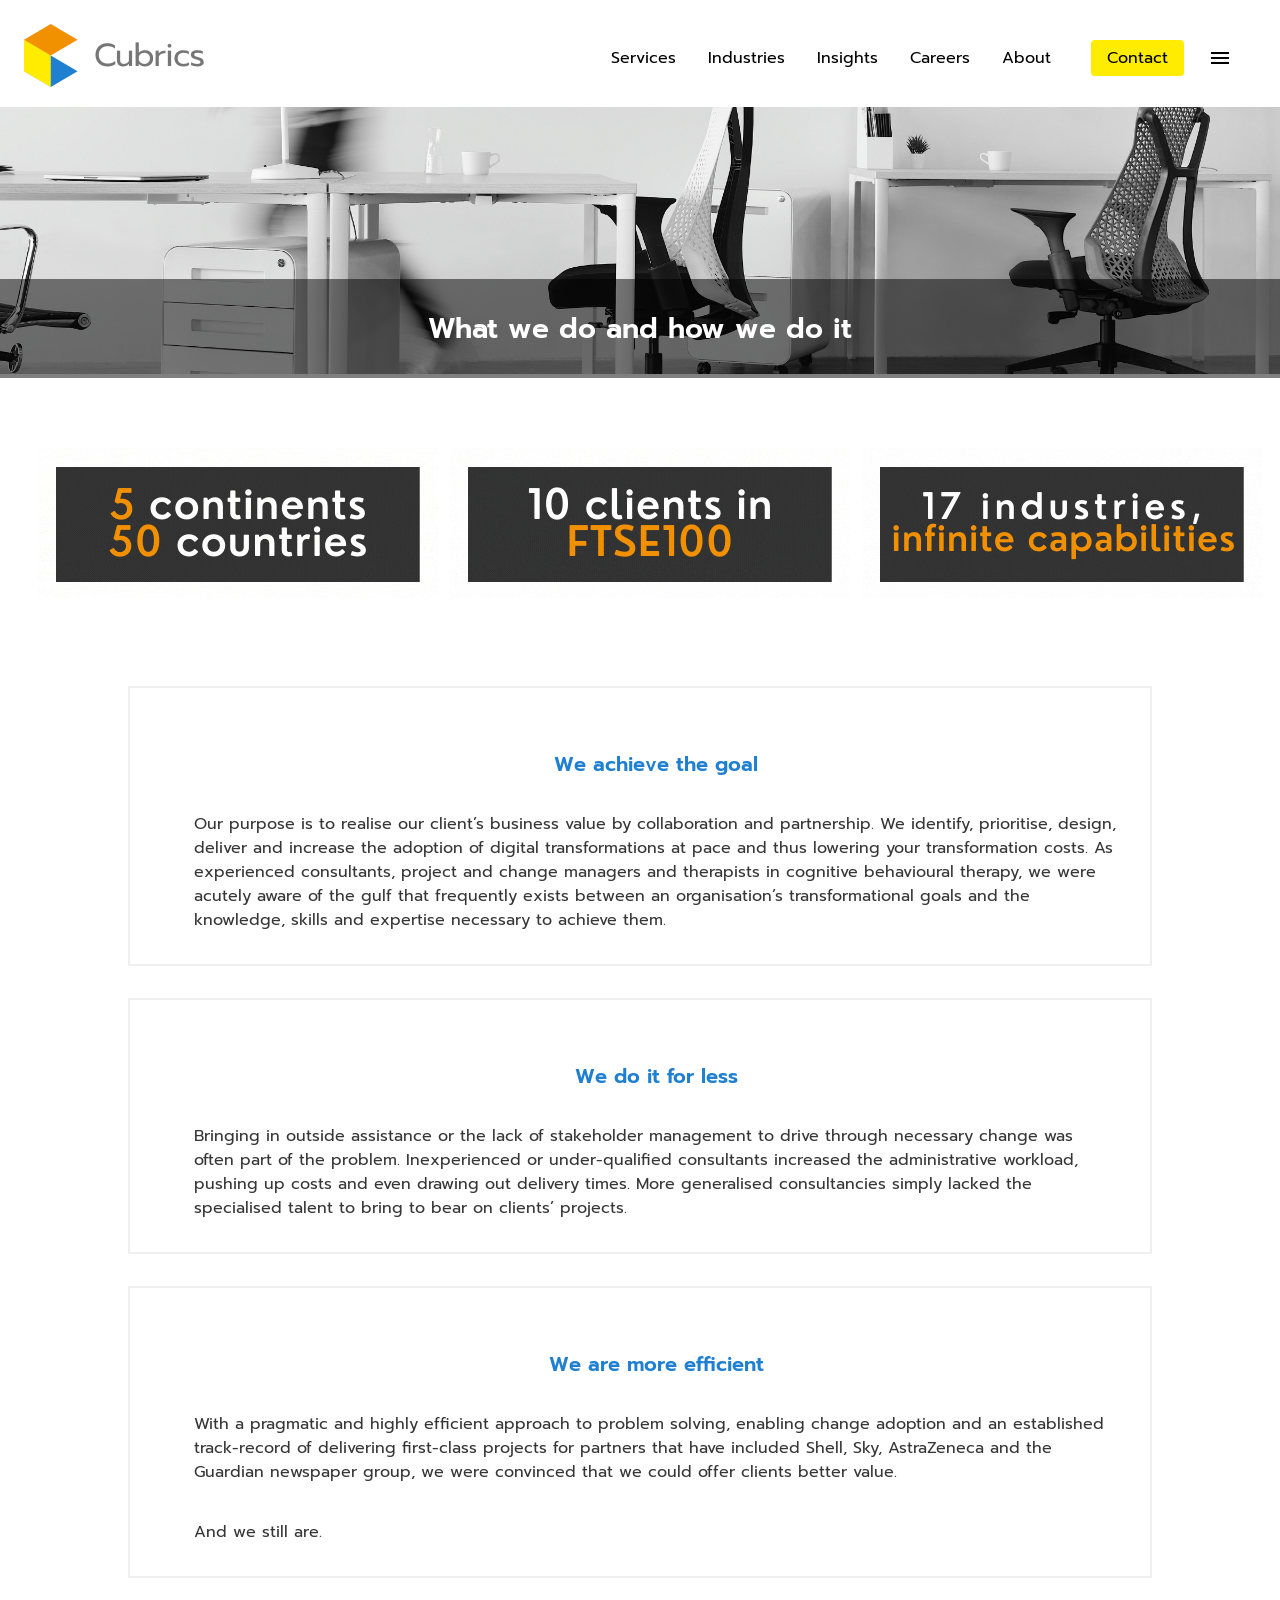
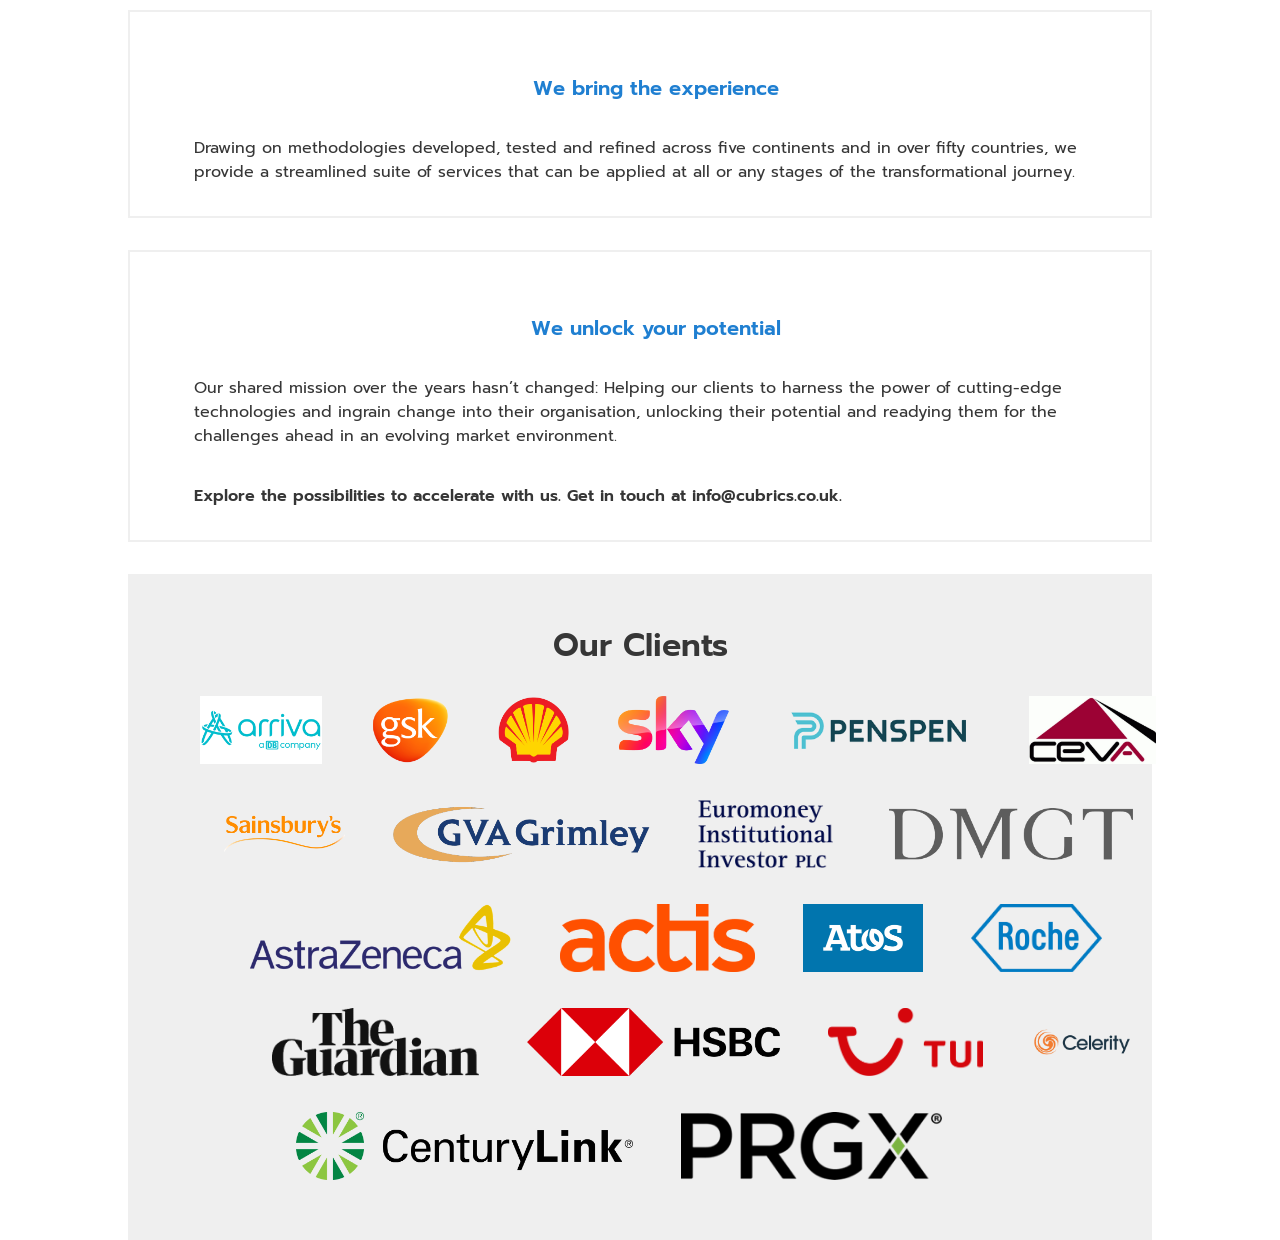
<file: about.html>
<!DOCTYPE html>
<html>
  <head>
    <meta
      charset="UTF-8"
      name="viewport"
      content="width=device-width, initial-scale=1"
    />
    <title>Cubrics - About</title>
    <link rel="stylesheet" type="text/css" href="./stylesheet.css" />
    <link rel="preconnect" href="https://fonts.gstatic.com" />
    <link
      href="https://fonts.googleapis.com/css2?family=Prompt&display=swap"
      rel="stylesheet"
    />
    <link
      rel="stylesheet"
      href="https://cdnjs.cloudflare.com/ajax/libs/font-awesome/4.7.0/css/font-awesome.min.css"
    />
    <link
      href="https://fonts.googleapis.com/icon?family=Material+Icons"
      rel="stylesheet"
    />
  </head>

  <body>
    <div class="container">
      <div class="navigation" id="myNavigation">
        <a href="https://www.cubrics.co.uk"
          ><img src="images/logo.png" alt="cubrics logo"
        /></a>
        <div class="navigationItems">
          <div>
            <a class="navigationButton" href="services.html">Services</a>
          </div>
          <div>
            <a class="navigationButton" href="industries.html">Industries</a>
          </div>
          <div>
            <a class="navigationButton" href="insights.html">Insights</a>
          </div>
          <div><a class="navigationButton" href="careers.html">Careers</a></div>
          <div><a class="navigationButton" href="about.html">About</a></div>
          <div class="navigationCta">
            <a href="mailto:contact@cubrics.co.uk"
              ><button class="primaryButton">Contact</button></a
            >
          </div>
          <a href="javascript:void(0);" onclick="myFunction()"
            ><span class="material-icons navigationHamburger">menu</span></a
          >
        </div>
      </div>
    </div>
  
    <div class="herobanner">
      <img src="images/hero-banner-about.png" />
      <div class="herobannerTextbox">
        <div class="herobannerText">What we do and how we do it</div>
      </div>
    </div>

    <br><br>

  <div class="cardBlocksabout">
    <div class="cardBlock">
      <img src="images/about-5-continents.gif" alt="cubrics logo"/>
    </div>
    <div class="cardBlock">
      <img src="images/about-10-clients.gif" alt="cubrics logo"/>
    </div>
    <div class="cardBlock">
      <img src="images/about-14-industries.gif" alt="cubrics logo"/>
    </div>
  </div>
</div>


<div class="content">
  <div class="contentHeader"></div>
  <div class="card">
    <div class="cardHorizontal">
      <div class="cardHorizontalParagraphWide">
        <div class="contentHeader3"><h5>We achieve the goal</h5></div><br><br>
        <p>
          Our purpose is to realise our client’s business value by collaboration and partnership. 
          We identify, prioritise, design, deliver and increase the adoption of digital transformations at 
          pace and thus lowering your transformation costs. As experienced consultants, project and change 
          managers and therapists in cognitive behavioural therapy, we were acutely aware of the gulf that 
          frequently exists between an organisation’s transformational goals and the knowledge, skills and 
          expertise necessary to achieve them. </P></div>
    </div>
    <div class="cardHorizontal">
      <div class="cardHorizontalParagraphWide">
        <div class="contentHeader3"><h5>We do it for less</h5></div><br><br>
        <p>
          Bringing in outside assistance or the lack of stakeholder management to drive through necessary 
           change was often part of the problem. Inexperienced or under-qualified consultants increased the 
           administrative workload, pushing up costs and even drawing out delivery times. More generalised 
           consultancies simply lacked the specialised talent to bring to bear on clients’ projects. </P>
      </div>
    </div>
    <div class="cardHorizontal">
      <div class="cardHorizontalParagraphWide">
        <div class="contentHeader3"><h5>We are more efficient</h5></div><br><br>
        <p> With a pragmatic and highly efficient approach to problem solving, enabling change adoption and 
          an established track-record of delivering first-class projects for partners that have included 
          Shell, Sky, AstraZeneca and the Guardian newspaper group, we were convinced that we could offer 
          clients better value. </P> </p><br><br>
          <p>And we still are.</p></div>
    </div>
  </div>
    <div class="cardHorizontal">
      <div class="cardHorizontalParagraphWide">
        <div class="contentHeader3"><h5>We bring the experience</h5></div><br><br>
        <p> Drawing on methodologies developed, tested and refined across five continents and in over fifty 
          countries, we provide a streamlined suite of services that can be applied at all or any stages of 
          the transformational journey. </P> 
    </div>
  </div>
    <div class="cardHorizontal">
      <div class="cardHorizontalParagraphWide">
        <div class="contentHeader3"><h5>We unlock your potential</h5></div><br><br>
        <p> Our shared mission over the years hasn’t changed: Helping our clients to harness the power of 
          cutting-edge technologies and ingrain change into their organisation, unlocking their potential 
          and readying them for the challenges ahead in an evolving market environment. </P><br><br>
          <h6>Explore the possibilities to accelerate with us. Get in touch at info@cubrics.co.uk.</h6> 
    </div>
  </div>

 

      <div class="content-dark">
          <div class="contentHeader"><h3>Our Clients</h3></div>
          <div class="logoClients logoClient">
            <img class="logoClient" src="images/logo-arriva-new.png" alt="arriva logo"/>
            <img class="logoClient" src="images/logo-gsk.png" alt="gsk logo"/>
            <img class="logoClient" src="images/logo-shell.png" alt="shell logo"/>
            <img class="logoClient" src="images/logo-sky.png" alt="sky logo" />
            <img class="logoClient" src="images/logo-penspen.png" alt="penspen logo" />
            <img class="logoClient" src="images/logo-ceva.jpg" alt="ceva logo" />
          </div>
      <div class="content-dark">
        <div class="logoClients logoClient">
          <img class="logoClient" src="images/logo-sainsburys.png" alt="sainsburys logo"/>
          <img class="logoClient" src="images/logo-gva-grimley2.png" alt="gva grimley logo"/>
          <img class="logoClient" src="images/logo-euromoney.png" alt="euromoney logo"/>
          <img class="logoClient" src="images/logo-dmgt.png" alt="dmgt logo" />
        </div>
      <div class="content-dark">
          <div class="logoClients logoClient">
            <img class="logoClient" src="images/logo-astrazeneca.png" alt="astrazeneca logo"/>
            <img class="logoClient" src="images/logo-actis.png" alt="actis logo"/>
            <img class="logoClient" src="images/logo-atos.jpg" alt="atos logo"/>
            <img class="logoClient" src="images/logo-roche.png" alt="roche logo"/>
          </div>
      <div class="content-dark">
          <div class="logoClients logoClient">
            <img class="logoClient" src="images/logo-guardian2.png" alt="guardian logo"/>
            <img class="logoClient" src="images/logo-hsbc.png" alt="hsbc logo"/>
            <img class="logoClient" src="images/logo-tui.png" alt="tui logo"/>
            <img class="logoClient" src="images/logo-celerity.png" alt="celerity logo"/>
          </div>
          <div class="content-dark">
            <div class="logoClients logoClient">
              <img class="logoClient" src="images/logo-centurylink.png" alt="centurylink logo"/>
              <img class="logoClient" src="images/logo-prgx.png" alt="prgx logo"/>
            </div>
      </div>
    </div>

<br><br>

<script>
      function myFunction() {
        var x = document.getElementById("myNavigation");
        if (x.className === "navigation") {
          x.className += " responsive";
        } else {
          x.className = "navigation";
        }
      }
    </script>
  </body>
</html>
</file>
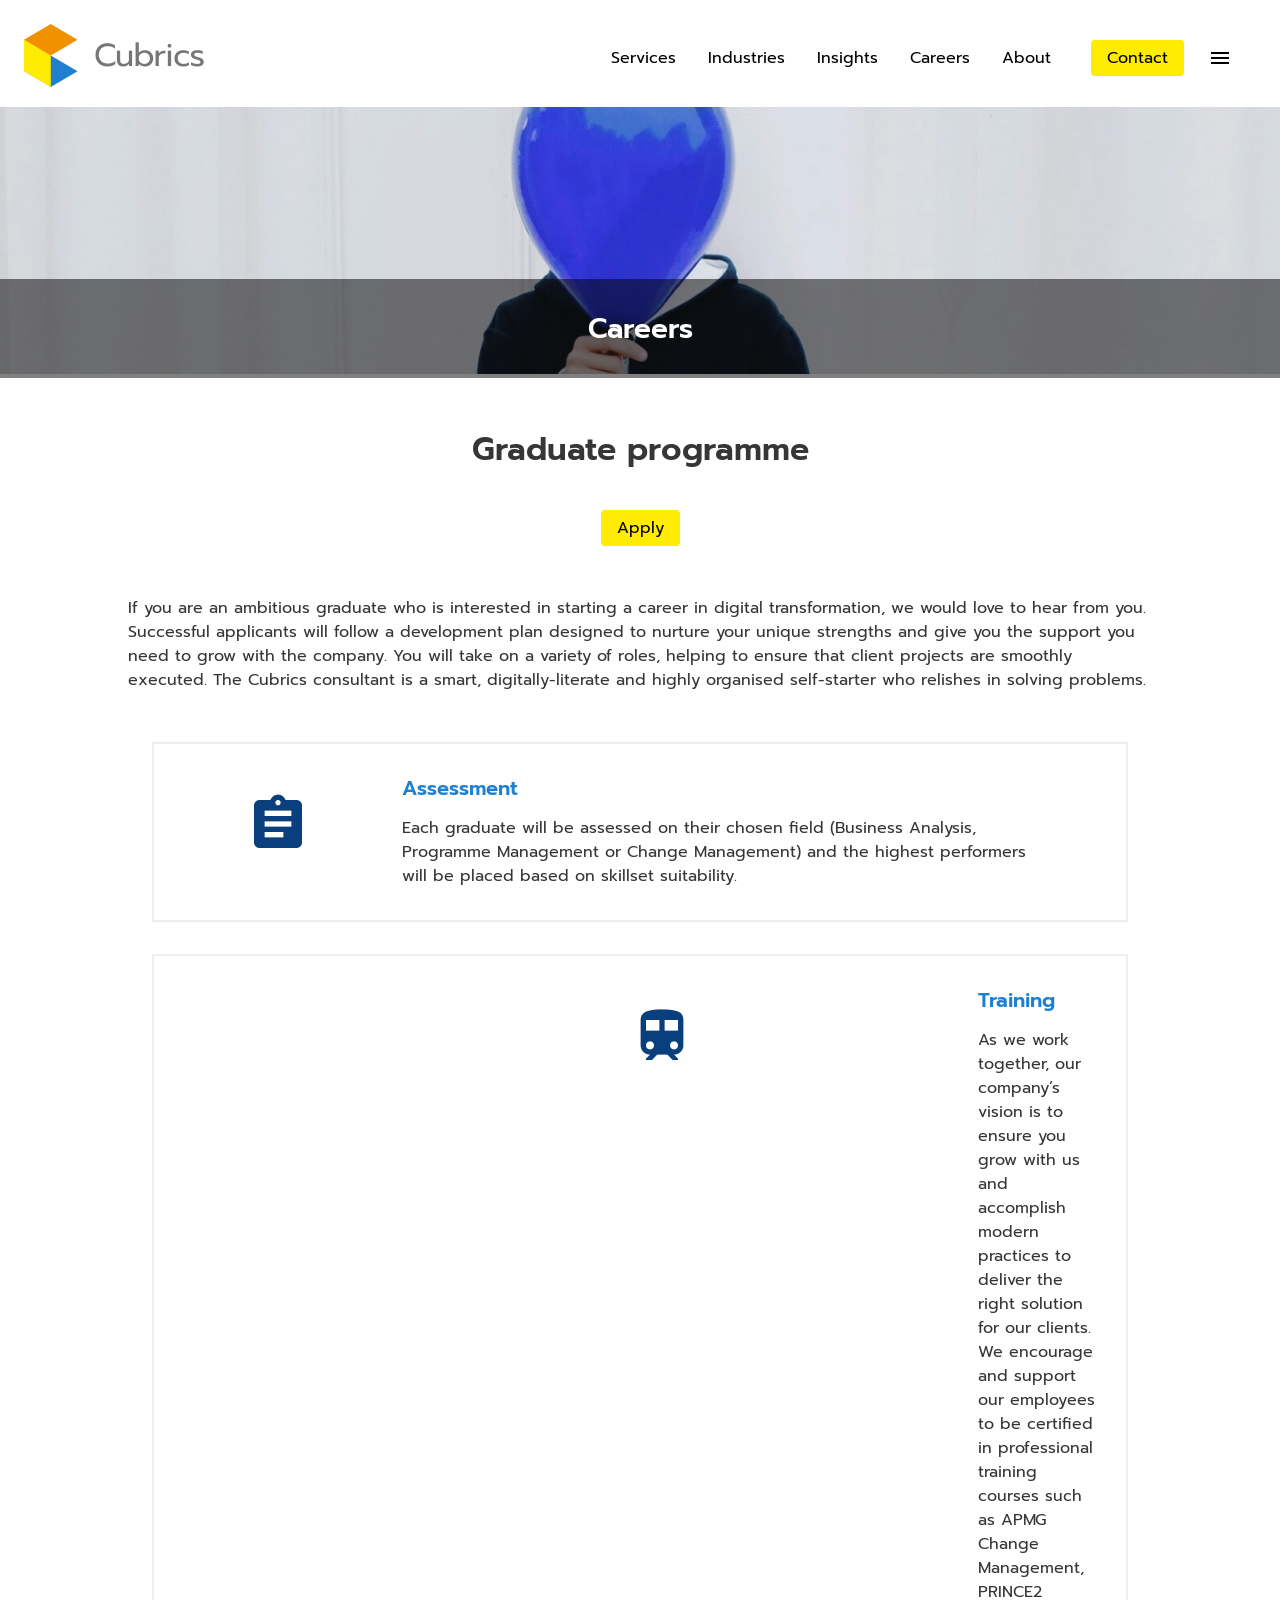
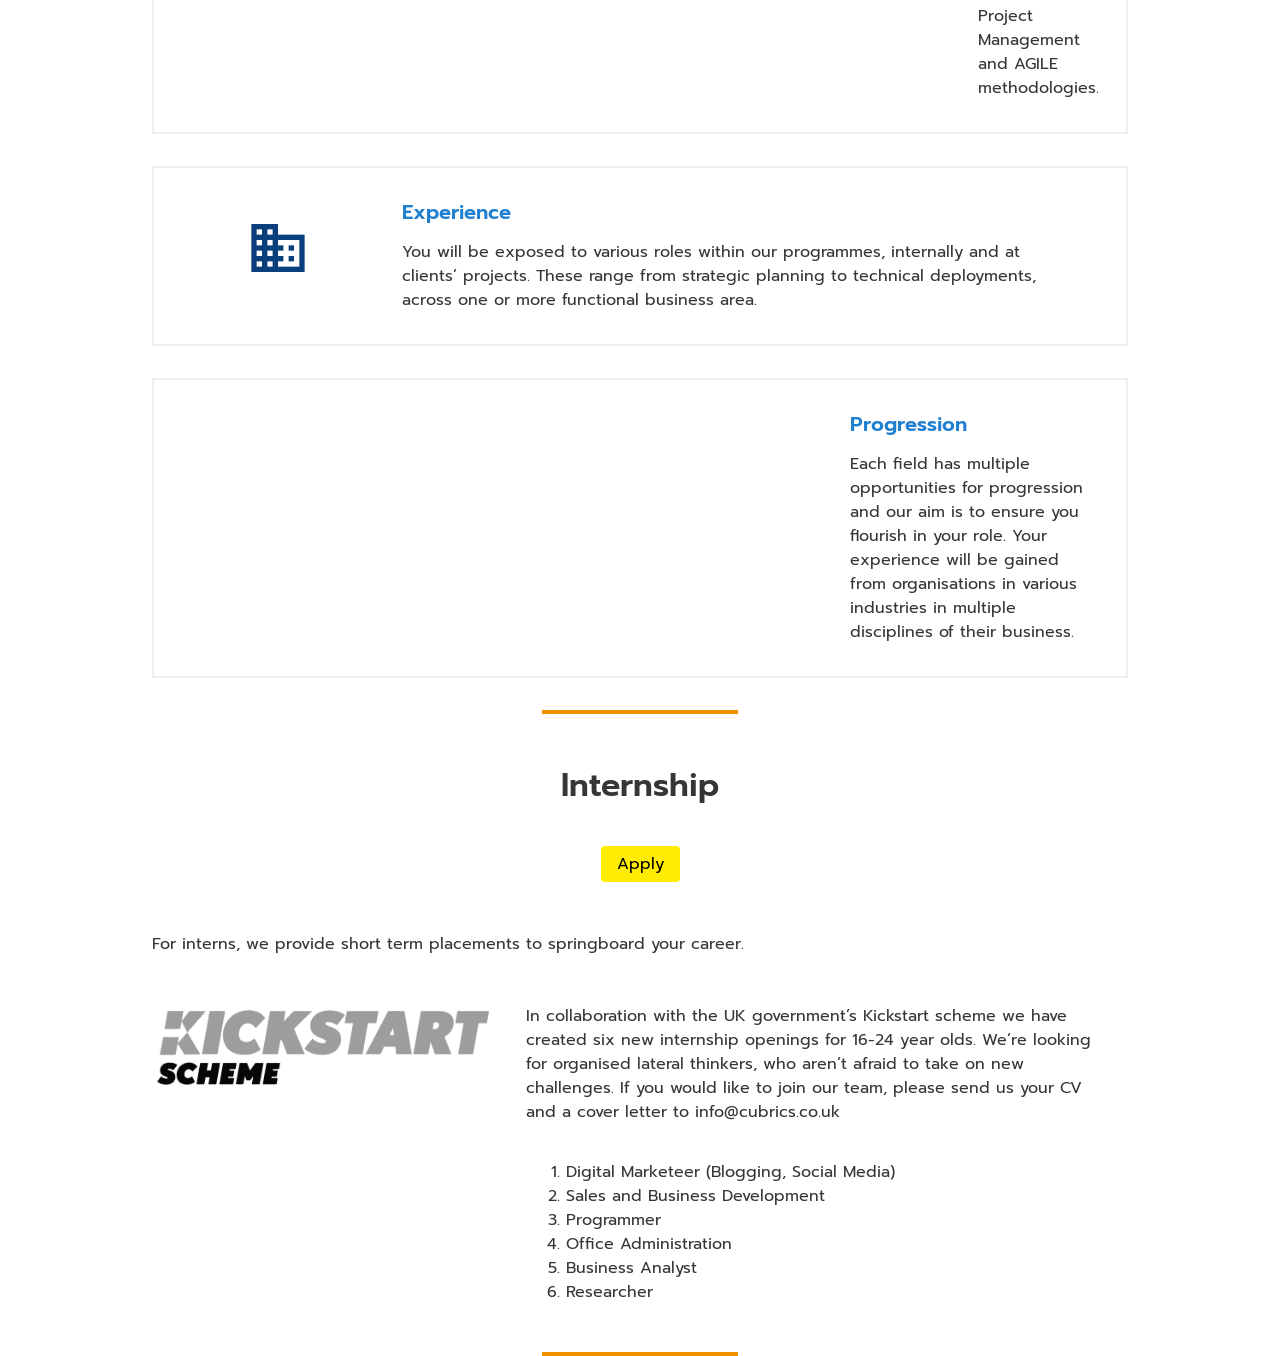
<file: careers.html>
<!DOCTYPE html>
<html>
  <head>
    <meta
      charset="UTF-8"
      name="viewport"
      content="width=device-width, initial-scale=1"
    />
    <title>Cubrics - Join the team</title>
    <link rel="stylesheet" type="text/css" href="./stylesheet.css" />
    <link rel="preconnect" href="https://fonts.gstatic.com" />
    <link
      href="https://fonts.googleapis.com/css2?family=Prompt&display=swap"
      rel="stylesheet"
    />
    <link
      rel="stylesheet"
      href="https://cdnjs.cloudflare.com/ajax/libs/font-awesome/4.7.0/css/font-awesome.min.css"
    />
    <link
      href="https://fonts.googleapis.com/icon?family=Material+Icons"
      rel="stylesheet"
    />
  </head>

  <body>
    <div class="container">
      <div class="navigation" id="myNavigation">
        <a href="https://www.cubrics.co.uk"
          ><img src="images/logo.png" alt="cubrics logo"
        /></a>
        <div class="navigationItems">
          <div>
            <a class="navigationButton" href="services.html">Services</a>
          </div>
          <div>
            <a class="navigationButton" href="industries.html">Industries</a>
          </div>
          <div>
            <a class="navigationButton" href="insights.html">Insights</a>
          </div>
          <div><a class="navigationButton" href="careers.html">Careers</a></div>
          <div><a class="navigationButton" href="about.html">About</a></div>
          <div class="navigationCta">
            <a href="mailto:contact@cubrics.co.uk"
              ><button class="primaryButton">Contact</button></a
            >
          </div>
          <a href="javascript:void(0);" onclick="myFunction()"
            ><span class="material-icons navigationHamburger">menu</span></a
          >
        </div>
      </div>
    </div>

    <div class="herobanner">
      <img src="images/hero-banner-careers.png" />
      <div class="herobannerTextbox">
        <div class="herobannerText">Careers</div>
      </div>
    </div>

    <div class="content">
      <div class="contentHeader">
        <h3>Graduate programme</h3> <br><br>
        <a href="mailto:careers@cubrics.co.uk"
          ><button class="primaryButton">Apply</button></a
        >
      </div>
      <div class="paragraph">
        <p>If you are an ambitious graduate who is interested in starting a career in digital transformation, 
          we would love to hear from you. Successful applicants will follow a development plan designed to 
          nurture your unique strengths and give you the support you need to grow with the company. 
          You will take on a variety of roles, helping to ensure that client projects are smoothly executed. 
          The Cubrics consultant is a smart, digitally-literate and highly organised self-starter who relishes 
          in solving problems.</p>
      </div>
      <div class="primaryButtonCenter"></div>


      <div class="content">
        <div class="contentHeader"></div>
        <div class="card">
          <div class="cardHorizontal">
            <span class="material-icons md-67">assignment</span>
            <div class="cardHorizontalParagraph">
              <h5>Assessment</h5>
              <p>Each graduate will be assessed on their chosen field (Business Analysis, Programme Management or Change Management) and the highest performers will be placed based on skillset suitability. </p>
            </div>
          </div>
          <div class="cardHorizontal">
            <span class="material-icons md-67">model_training</span>
            <div class="cardHorizontalParagraph">
              <h5>Training</h5>
              <p>
                As we work together, our company’s vision is to ensure you grow with us and accomplish modern practices to deliver the right solution for our clients. We encourage and support our employees to be certified in professional training courses such as APMG Change Management, PRINCE2 Project Management and AGILE methodologies. </p>
            </div>
          </div>
          <div class="cardHorizontal">
            <span class="material-icons md-67">business</span>
            <div class="cardHorizontalParagraph">
              <h5>Experience</h5>
              <p>You will be exposed to various roles within our programmes, internally and at clients’ projects. These range from strategic planning to technical deployments, across one or more functional business area. </p>
            </div>
          </div>
          <div class="cardHorizontal">
            <span class="material-icons md-67">approval</span>
            <div class="cardHorizontalParagraph">
              <h5>Progression</h5>
              <p>
                Each field has multiple opportunities for progression and our aim is to ensure you flourish in your role. Your experience will be gained from organisations in various industries in multiple disciplines of their business. 
              </p>
          </div>
        </div>





      <hr class="divider" />

      <div class="contentHeader">
        <h3>Internship</h3><br><br>
        <a href="mailto:careers@cubrics.co.uk"
          ><button class="primaryButton">Apply</button></a
        >
      </div>
      <div class="paragraph">
        <p>
          For interns, we provide short term placements to springboard your
          career.
        </p>
      </div>

      <div class="cardUSP">
        <div class="cardUSPIcon">
          <img src="images/logo-kickstart-scheme.png" />
        </div>
        <div class="cardUSPText">
          <p>
            In collaboration with the UK government’s Kickstart scheme we have created six new 
            internship openings for 16-24 year olds. We’re looking for organised lateral thinkers, 
            who aren’t afraid to take on new challenges. If you would like to join our team, please
            send us your CV and a cover letter to info@cubrics.co.uk 
          </p> <br><br>
          <p> </p>
          <ol>  
            <li>Digital Marketeer (Blogging, Social Media)</li>
            <li>Sales and Business Development</li>
            <li>Programmer</li>
            <li>Office Administration</li>
            <li>Business Analyst</li>
            <li>Researcher</li>
          </ol>
        </div>
      </div>
    </div>

    <hr class="divider" />
    
    <p></p>
    
    <script>
      function myFunction() {
        var x = document.getElementById("myNavigation");
        if (x.className === "navigation") {
          x.className += " responsive";
        } else {
          x.className = "navigation";
        }
      }
    </script>
  </body>
</html>
</file>
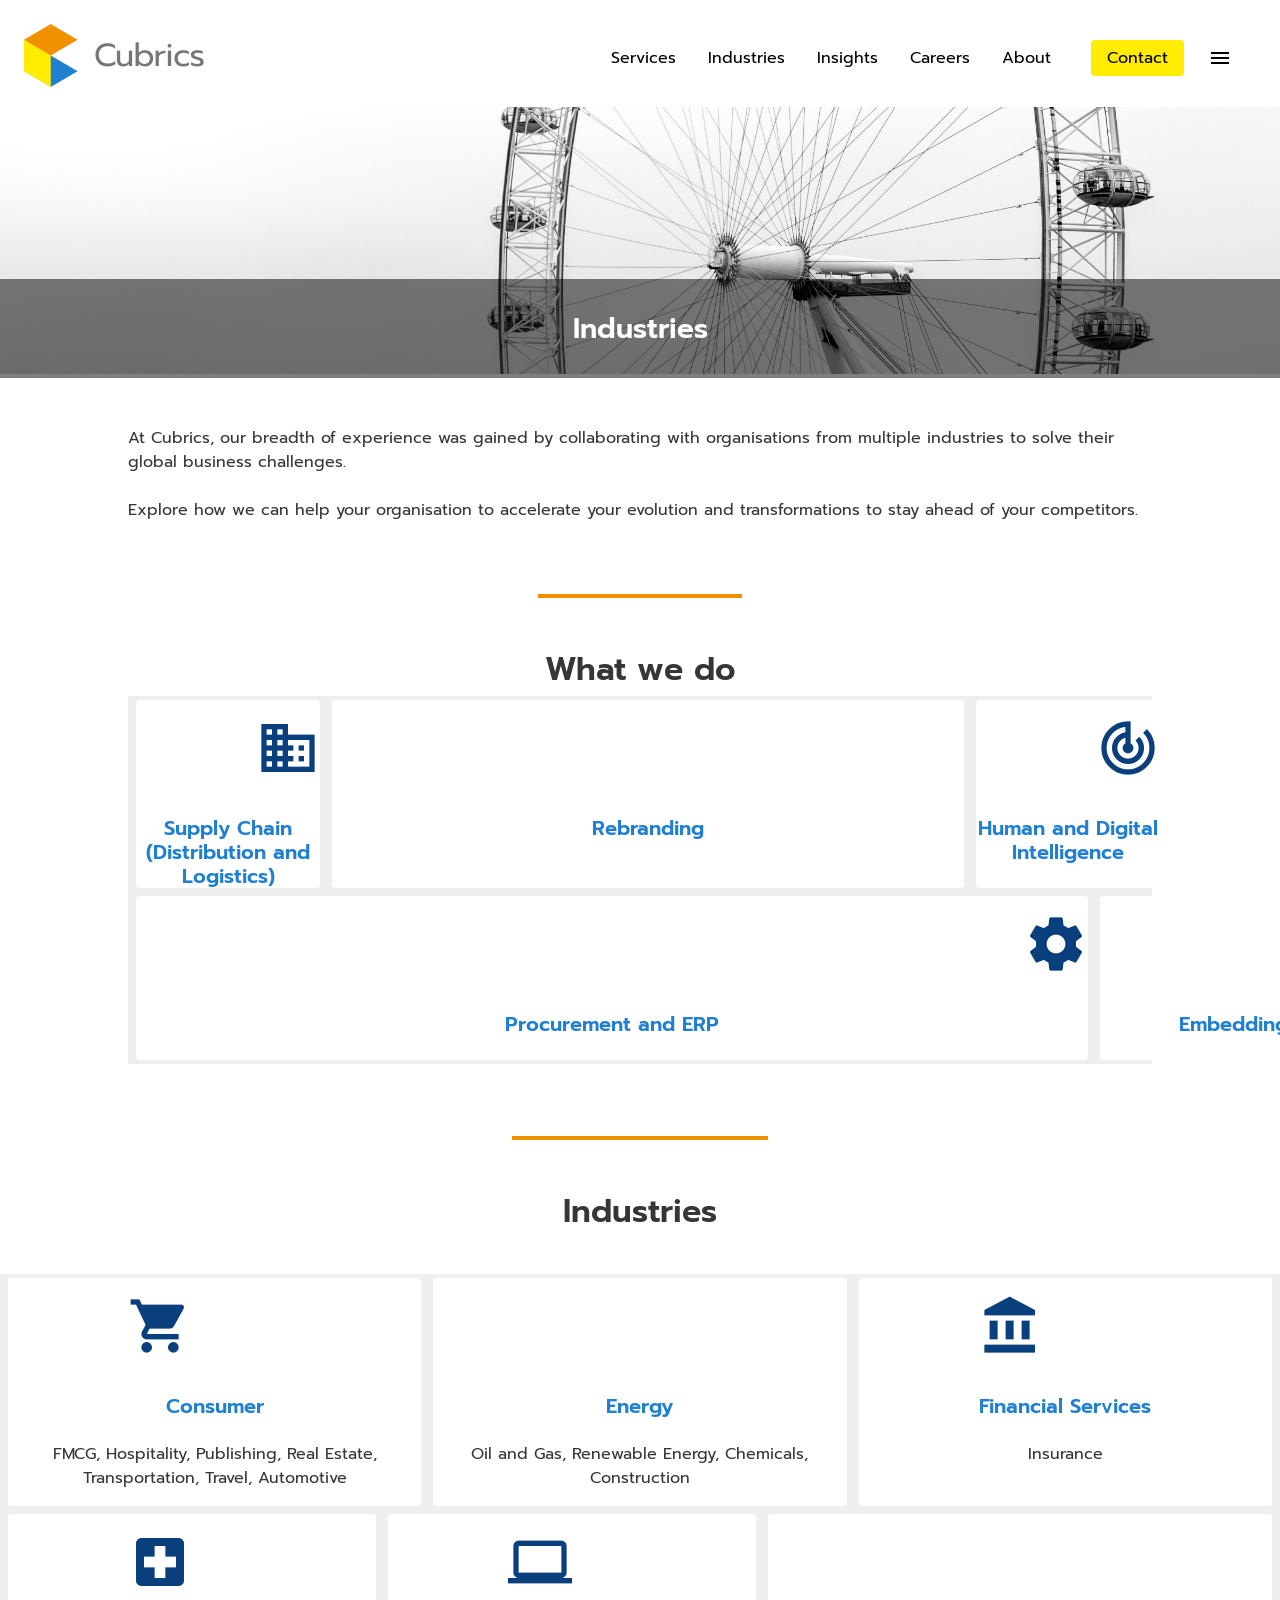
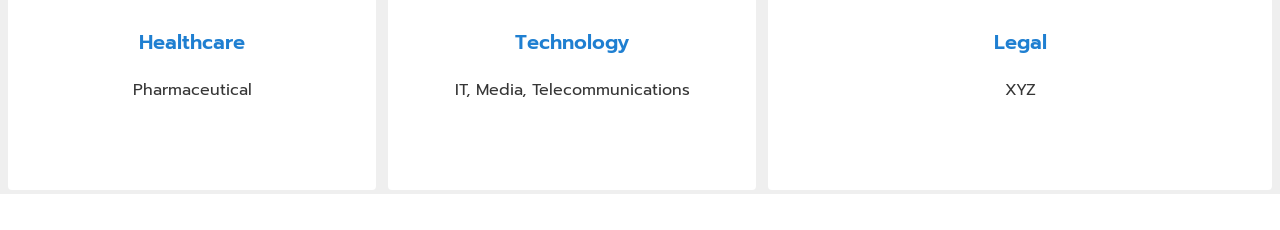
<file: industries.html>
<!DOCTYPE html>
<html>
  <head>
    <meta
      charset="UTF-8"
      name="viewport"
      content="width=device-width, initial-scale=1"
    />
    <title>Cubrics - Industries</title>
    <link rel="stylesheet" type="text/css" href="./stylesheet.css" />
    <link rel="preconnect" href="https://fonts.gstatic.com" />
    <link
      href="https://fonts.googleapis.com/css2?family=Prompt&display=swap"
      rel="stylesheet"
    />
    <link
      rel="stylesheet"
      href="https://cdnjs.cloudflare.com/ajax/libs/font-awesome/4.7.0/css/font-awesome.min.css"
    />
    <link
      href="https://fonts.googleapis.com/icon?family=Material+Icons"
      rel="stylesheet"
    />
  </head>

  <body>
    <div class="container">
      <div class="navigation" id="myNavigation">
        <a href="https://www.cubrics.co.uk"
          ><img src="images/logo.png" alt="cubrics logo"
        /></a>
        <div class="navigationItems">
          <div>
            <a class="navigationButton" href="services.html">Services</a>
          </div>
          <div>
            <a class="navigationButton" href="industries.html">Industries</a>
          </div>
          <div>
            <a class="navigationButton" href="insights.html">Insights</a>
          </div>
          <div><a class="navigationButton" href="careers.html">Careers</a></div>
          <div><a class="navigationButton" href="about.html">About</a></div>
          <div class="navigationCta">
            <a href="mailto:margaret.khor@cubrics.co.uk"
              ><button class="primaryButton">Contact</button></a
            >
          </div>
          <a href="javascript:void(0);" onclick="myFunction()"
            ><span class="material-icons navigationHamburger">menu</span></a
          >
        </div>
      </div>
    </div>

    <div class="herobanner">
      <img src="images/hero-banner-industries.png" />
      <div class="herobannerTextbox">
        <div class="herobannerText">Industries</div>
      </div>
    </div>

    <div class="content">
      <div class="paragraph">
        <p>
          At Cubrics, our breadth of experience was gained by collaborating with organisations from multiple 
          industries to solve their global business challenges.<br><br> Explore how we can help your organisation 
          to accelerate your evolution and transformations to stay ahead of your competitors.
        </p>
      </div>

      <br><br>
      <br><br><hr class="divider" />

      <div class="contentHeader"><h3>What we do</h3></div>
  
      <div class="cardBlocks">
        <div class="cardBlock">
          <span class="material-icons md-64">business</span>
          <div class="contentHeader3"><h5>Supply Chain (Distribution and Logistics)</h5></div>
        </div>
        <div class="cardBlock">
          <span class="material-icons md-64">insights</span>
          <div class="contentHeader3"><h5>Rebranding</h5></div>
        </div>
        <div class="cardBlock">
          <span class="material-icons md-64">track_changes</span>
          <div class="contentHeader3"><h5>Human and Digital Intelligence</h5></div>
        </div>
      </div>
      <div class="cardBlocks">
        <div class="cardBlock">
          <span class="material-icons md-64">admin_panel_settings</span>
          <div class="contentHeader3"><h5>Procurement and ERP</h5></div>
        </div>
        <div class="cardBlock">
          <span class="material-icons md-64">fact_check</span>
          <div class="contentHeader3"><h5>Embedding and Optimising Change</h5></div>
        </div>
        <div class="cardBlock">
          <span class="material-icons md-64">groups</span>
          <div class="contentHeader3"><h5>Digital Maturity Assessment</h5></div>
        </div>
      </div>
    </div>


    <br><br>
    <br><br><hr class="divider" />

    <div class="contentHeader"><h3>Industries</h3></div><br><br>

    <div class="cardBlocks">
      <div class="cardBlock">
        <span class="material-icons md-64">shopping_cart</span>
        <div class="contentHeader3"><h5>Consumer</h5></div>
        <div class="contentHeader3"><p>FMCG, Hospitality, Publishing, Real Estate, Transportation, Travel, Automotive</p></div>
      </div>
      <div class="cardBlock">
        <span class="material-icons md-64">bolt</span>
        <div class="contentHeader3"><h5>Energy</h5></div>
        <div class="contentHeader3"><p>Oil and Gas, Renewable Energy, Chemicals, Construction</p></div>
      </div>
    <div class="cardBlock">
      <span class="material-icons md-64">account_balance</span>
      <div class="contentHeader3"><h5>Financial Services</h5></div> 
      <div class="contentHeader3"><p>Insurance</p></div>
    </div>
  </div>
  <div class="cardBlocks">
    <div class="cardBlock">
      <span class="material-icons md-64">local_hospital</span>
      <div class="contentHeader3"><h5>Healthcare</h5></div>
      <div class="contentHeader3"><p>Pharmaceutical</p></div>
    </div>
    <div class="cardBlock">
      <span class="material-icons md-64">computer</span>
      <div class="contentHeader3"><h5>Technology</h5></div>
      <div class="contentHeader3"><p>IT, Media, Telecommunications</p></div>
    </div>
    <div class="cardBlock">
      <span class="material-icons md-64">policy</span>
      <div class="contentHeader3"><h5>Legal</h5></div>
      <div class="contentHeader3"><p>XYZ</p></div>
      <br><br>
      <br><br>
  </div>
</div>

  <br><br>




    <script>
      function myFunction() {
        var x = document.getElementById("myNavigation");
        if (x.className === "navigation") {
          x.className += " responsive";
        } else {
          x.className = "navigation";
        }
      }
    </script>
  </body>
</html>
</file>
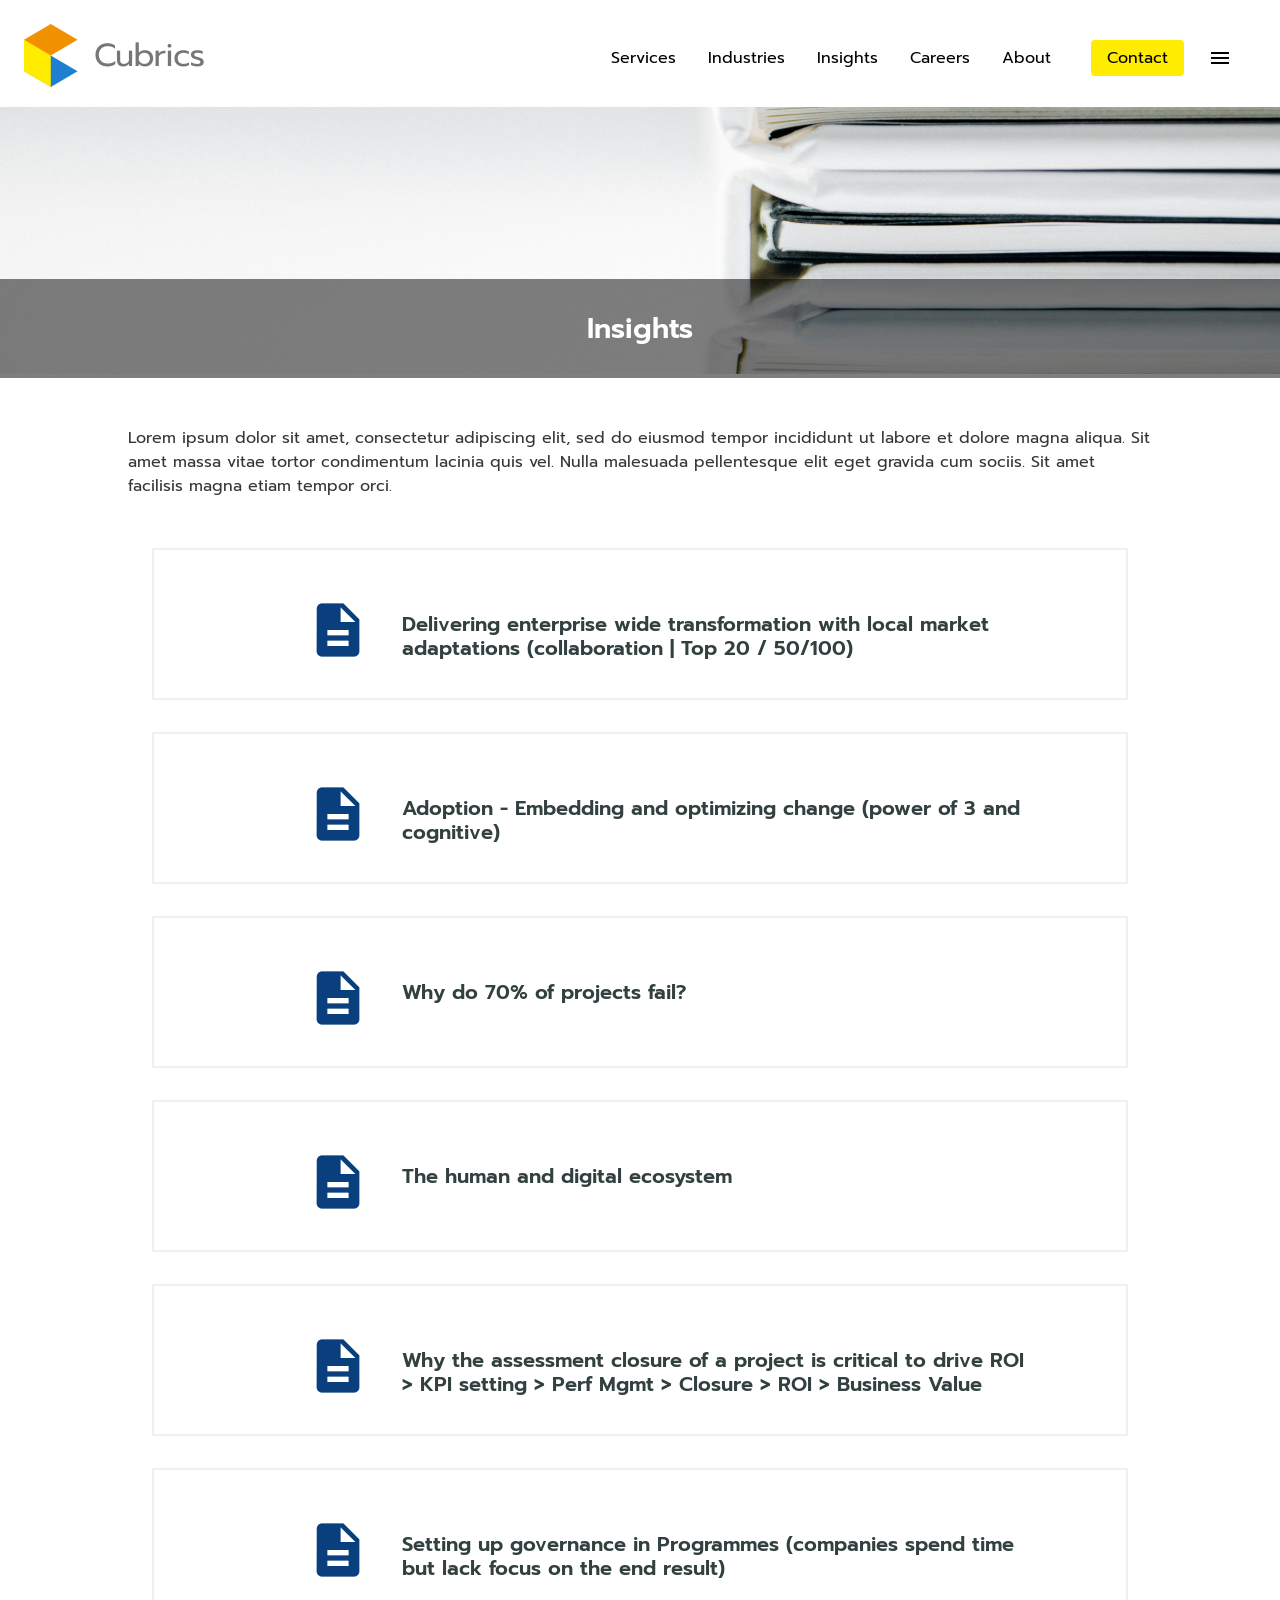
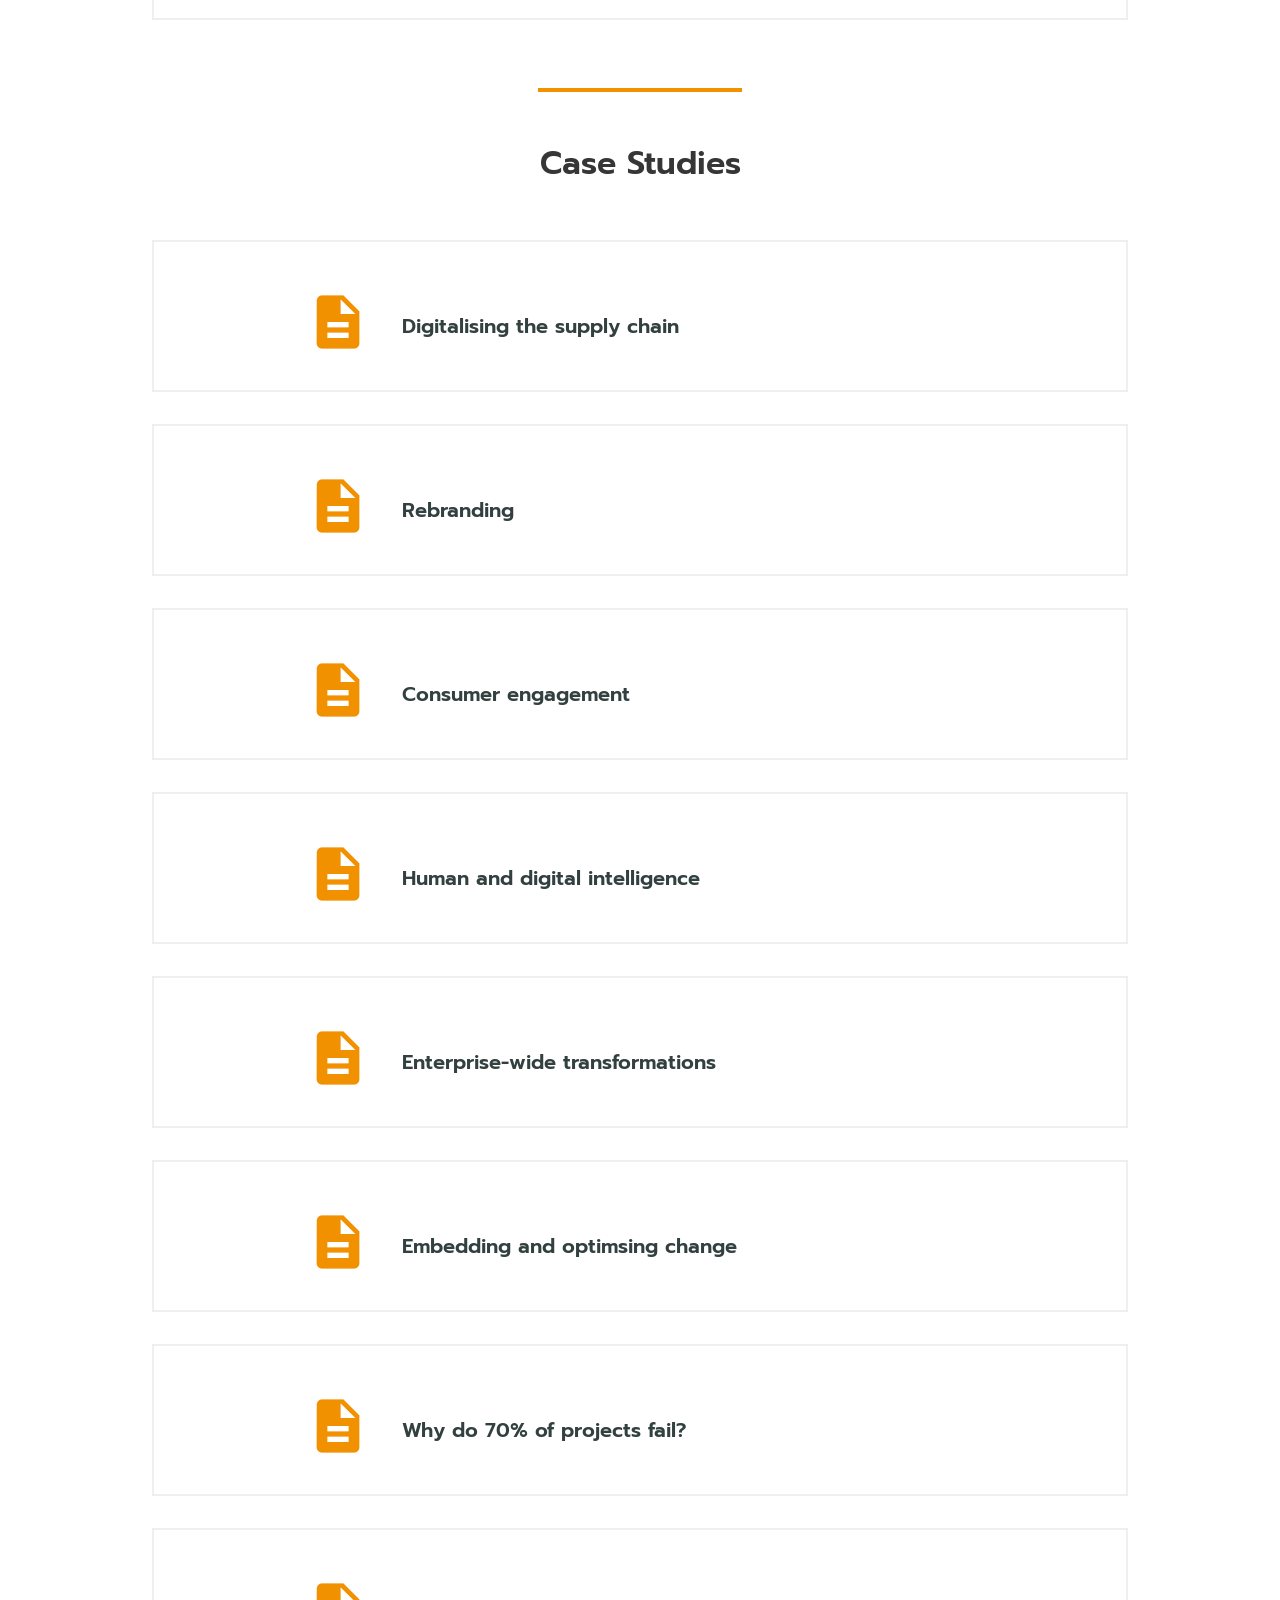
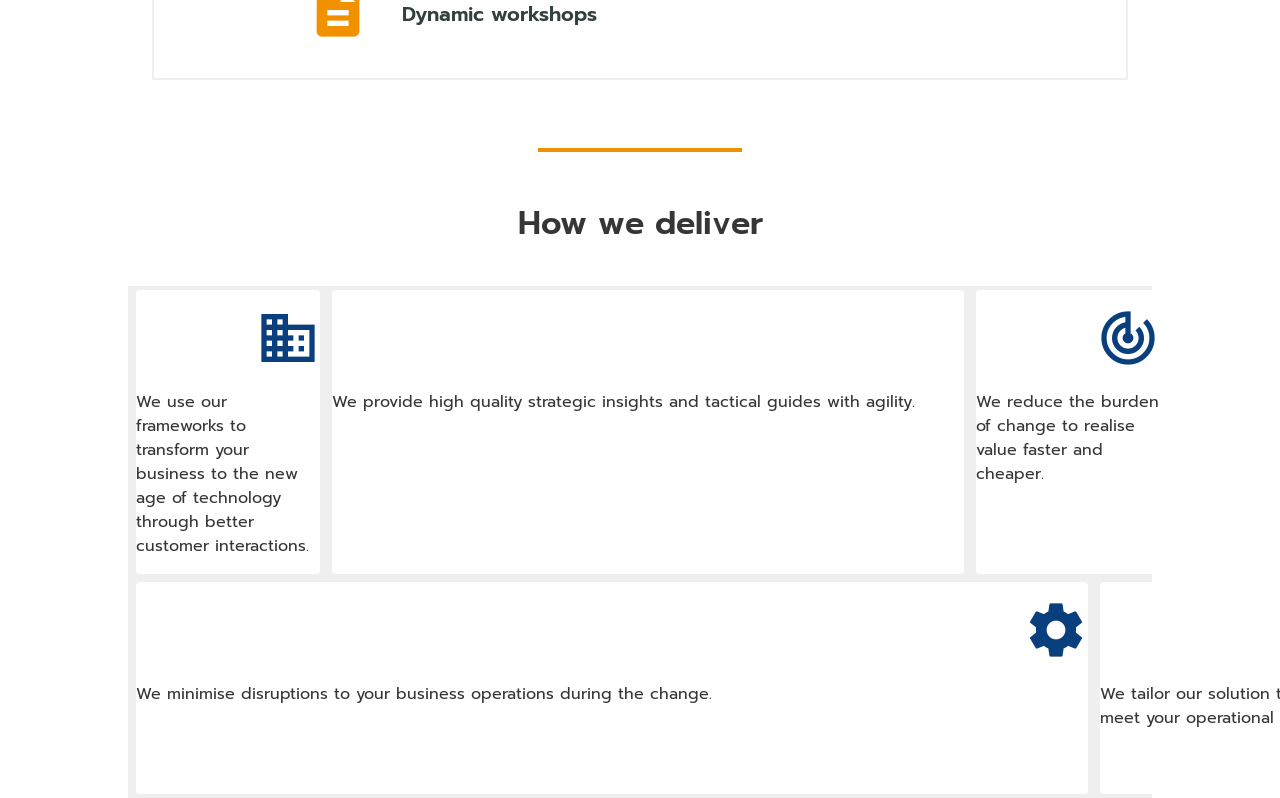
<file: insights.html>
<!DOCTYPE html>
<html>
  <head>
    <meta
      charset="UTF-8"
      name="viewport"
      content="width=device-width, initial-scale=1"
    />
    <title>Cubrics - Insights</title>
    <link rel="stylesheet" type="text/css" href="./stylesheet.css" />
    <link rel="preconnect" href="https://fonts.gstatic.com" />
    <link
      href="https://fonts.googleapis.com/css2?family=Prompt&display=swap"
      rel="stylesheet"
    />
    <link
      rel="stylesheet"
      href="https://cdnjs.cloudflare.com/ajax/libs/font-awesome/4.7.0/css/font-awesome.min.css"
    />
    <link
      href="https://fonts.googleapis.com/icon?family=Material+Icons"
      rel="stylesheet"
    />
  </head>

  <body>
    <div class="container">
      <div class="navigation" id="myNavigation">
        <a href="https://www.cubrics.co.uk"
          ><img src="images/logo.png" alt="cubrics logo"
        /></a>
        <div class="navigationItems">
          <div>
            <a class="navigationButton" href="services.html">Services</a>
          </div>
          <div>
            <a class="navigationButton" href="industries.html">Industries</a>
          </div>
          <div>
            <a class="navigationButton" href="insights.html">Insights</a>
          </div>
          <div><a class="navigationButton" href="careers.html">Careers</a></div>
          <div><a class="navigationButton" href="about.html">About</a></div>
          <div class="navigationCta">
            <a href="mailto:margaret.khor@cubrics.co.uk"
              ><button class="primaryButton">Contact</button></a
            >
          </div>
          <a href="javascript:void(0);" onclick="myFunction()"
            ><span class="material-icons navigationHamburger">menu</span></a
          >
        </div>
      </div>
    </div>

    <div class="herobanner">
      <img src="images/hero-banner-insights.png" />
      <div class="herobannerTextbox">
        <div class="herobannerText">Insights</div>
      </div>
    </div>

    <div class="content">
      <div class="paragraph">
        <p>
          Lorem ipsum dolor sit amet, consectetur adipiscing elit, sed do eiusmod tempor incididunt ut labore et 
          dolore magna aliqua. Sit amet massa vitae tortor condimentum lacinia quis vel. Nulla malesuada pellentesque 
          elit eget gravida cum sociis. Sit amet facilisis magna etiam tempor orci.
        </p>
      </div>


      <div class="content">
        <div class="contentHeader"></div>
        <div class="card">
          <div class="cardHorizontal">
            <span class="material-icons md-64">description</span>
            <div class="cardHorizontalParagraph">
              <div class="contentHeader4"><h5>Delivering enterprise wide transformation with local market adaptations 
                (collaboration | Top 20 / 50/100)</h5></div>
            </div>
          </div>
          <div class="cardHorizontal">
            <span class="material-icons md-64">description</span>
            <div class="cardHorizontalParagraph">
              <div class="contentHeader4"><h5>Adoption - Embedding and optimizing change (power of 3 and cognitive)</h5></div>
            </div>
          </div>
          <div class="cardHorizontal">
            <span class="material-icons md-64">description</span>
            <div class="cardHorizontalParagraph">
              <div class="contentHeader4"><h5>Why do 70% of projects fail?</h5></div>
            </div>
          </div>
          <div class="cardHorizontal">
            <span class="material-icons md-64">description</span>
            <div class="cardHorizontalParagraph">
              <div class="contentHeader4"><h5>The human and digital ecosystem</h5></div>
            </div>
          </div>
          <div class="cardHorizontal">
            <span class="material-icons md-64">description</span>
            <div class="cardHorizontalParagraph">
              <div class="contentHeader4"><h5>Why the assessment closure of a project is critical to drive ROI > 
                KPI setting > Perf Mgmt > Closure > ROI > Business Value</h5></div>
            </div>
          </div>
          <div class="cardHorizontal">
            <span class="material-icons md-64">description</span>
            <div class="cardHorizontalParagraph">
              <div class="contentHeader4"><h5>Setting up governance in Programmes (companies spend time but lack focus on the end result)</h5></div>
            </div>
          </div>
          </div>
        </div>

        <br><br><hr class="divider" />
        <div class="contentHeader"><h3>Case Studies</h3></div>

        <div class="content">
          <div class="contentHeader"></div>
          <div class="card">
            <div class="cardHorizontal">
              <span class="material-icons md-65">description</span>
              <div class="cardHorizontalParagraph">
                <div class="contentHeader5"><h5>Digitalising the supply chain</h5></div>
              </div>
            </div>
            <div class="cardHorizontal">
              <span class="material-icons md-65">description</span>
              <div class="cardHorizontalParagraph">
                <div class="contentHeader5"><h5>Rebranding</h5></div>
              </div>
            </div>
            <div class="cardHorizontal">
              <span class="material-icons md-65">description</span>
              <div class="cardHorizontalParagraph">
                <div class="contentHeader5"><h5>Consumer engagement</h5></div>
              </div>
            </div>
            <div class="cardHorizontal">
              <span class="material-icons md-65">description</span>
              <div class="cardHorizontalParagraph">
                <div class="contentHeader5"><h5>Human and digital intelligence</h5></div>
              </div>
            </div>
            <div class="cardHorizontal">
              <span class="material-icons md-65">description</span>
              <div class="cardHorizontalParagraph">
                <div class="contentHeader5"><h5>Enterprise-wide transformations</h5></div>
              </div>
            </div>
            <div class="cardHorizontal">
              <span class="material-icons md-65">description</span>
              <div class="cardHorizontalParagraph">
                <div class="contentHeader5"><h5>Embedding and optimsing change</h5></div>
              </div>
            </div>
            <div class="cardHorizontal">
              <span class="material-icons md-65">description</span>
              <div class="cardHorizontalParagraph">
                <div class="contentHeader5"><h5>Why do 70% of projects fail?</h5></div>
              </div>
            </div>
            <div class="cardHorizontal">
              <span class="material-icons md-65">description</span>
              <div class="cardHorizontalParagraph">
                <div class="contentHeader5"><h5>Dynamic workshops</h5></div>
              </div>
            </div>
            </div>
          </div>


      <br><br><hr class="divider" />

      <div class="contentHeader"><h3>How we deliver</h3></div>

      <br><br>

      <div class="cardBlocks">
        <div class="cardBlock">
          <span class="material-icons md-64">business</span>
          <p>
            We use our frameworks to transform your business to the new age of
            technology through better customer interactions.
          </p>
        </div>
        <div class="cardBlock">
          <span class="material-icons md-64">insights</span>
          <p>
            We provide high quality strategic insights and tactical guides with
            agility.
          </p>
        </div>
        <div class="cardBlock">
          <span class="material-icons md-64">track_changes</span>
          <p>
            We reduce the burden of change to realise value faster and cheaper.
          </p>
        </div>
      </div>
      <div class="cardBlocks">
        <div class="cardBlock">
          <span class="material-icons md-64">admin_panel_settings</span>
          <p>
            We minimise disruptions to your business operations during the
            change.
          </p>
        </div>
        <div class="cardBlock">
          <span class="material-icons md-64">fact_check</span>
          <p>
            We tailor our solution to focus on your project outcomes to meet
            your operational KPI’s.
          </p>
        </div>
        <div class="cardBlock">
          <span class="material-icons md-64">groups</span>
          <p>
            We collaborate with your departments to get buy-in, trust and gain
            traction for success.
          </p>
        </div>
      </div>
    </div>


    <script>
      function myFunction() {
        var x = document.getElementById("myNavigation");
        if (x.className === "navigation") {
          x.className += " responsive";
        } else {
          x.className = "navigation";
        }
      }
    </script>
  </body>
</html>
</file>
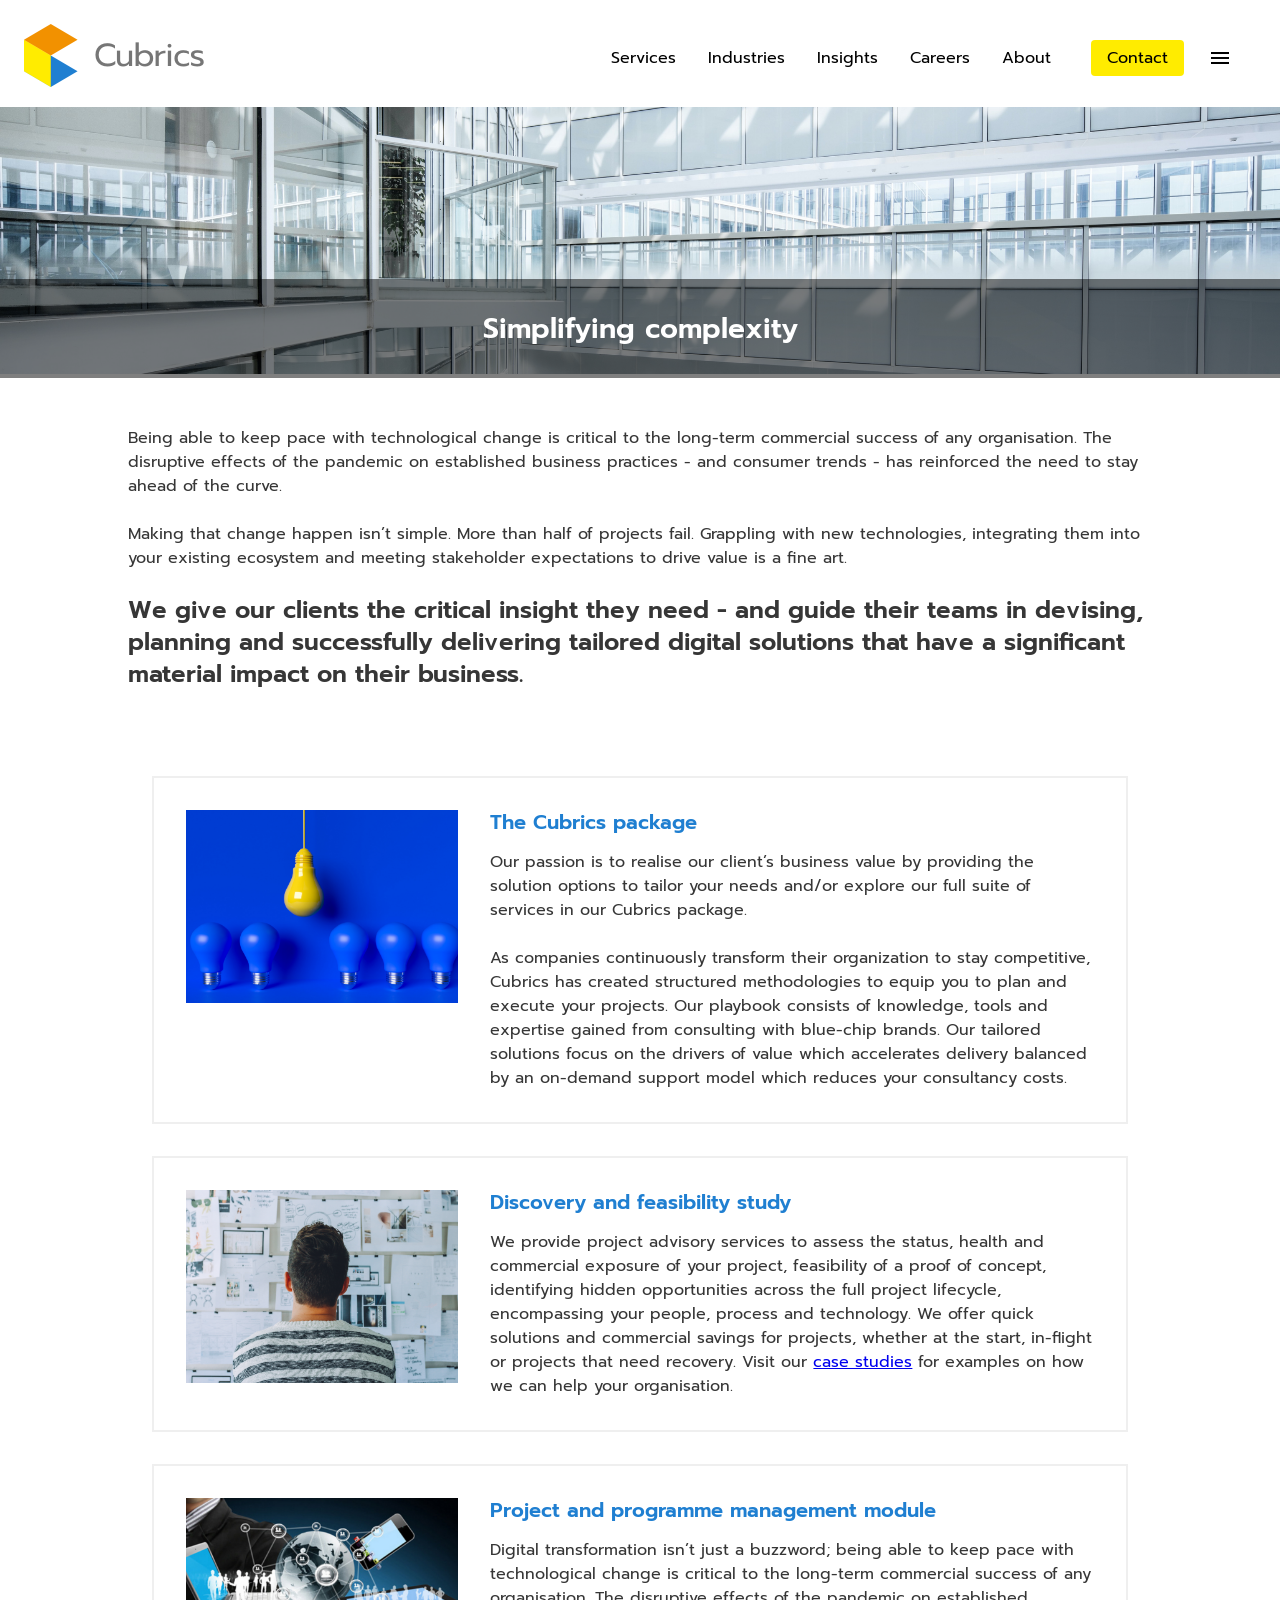
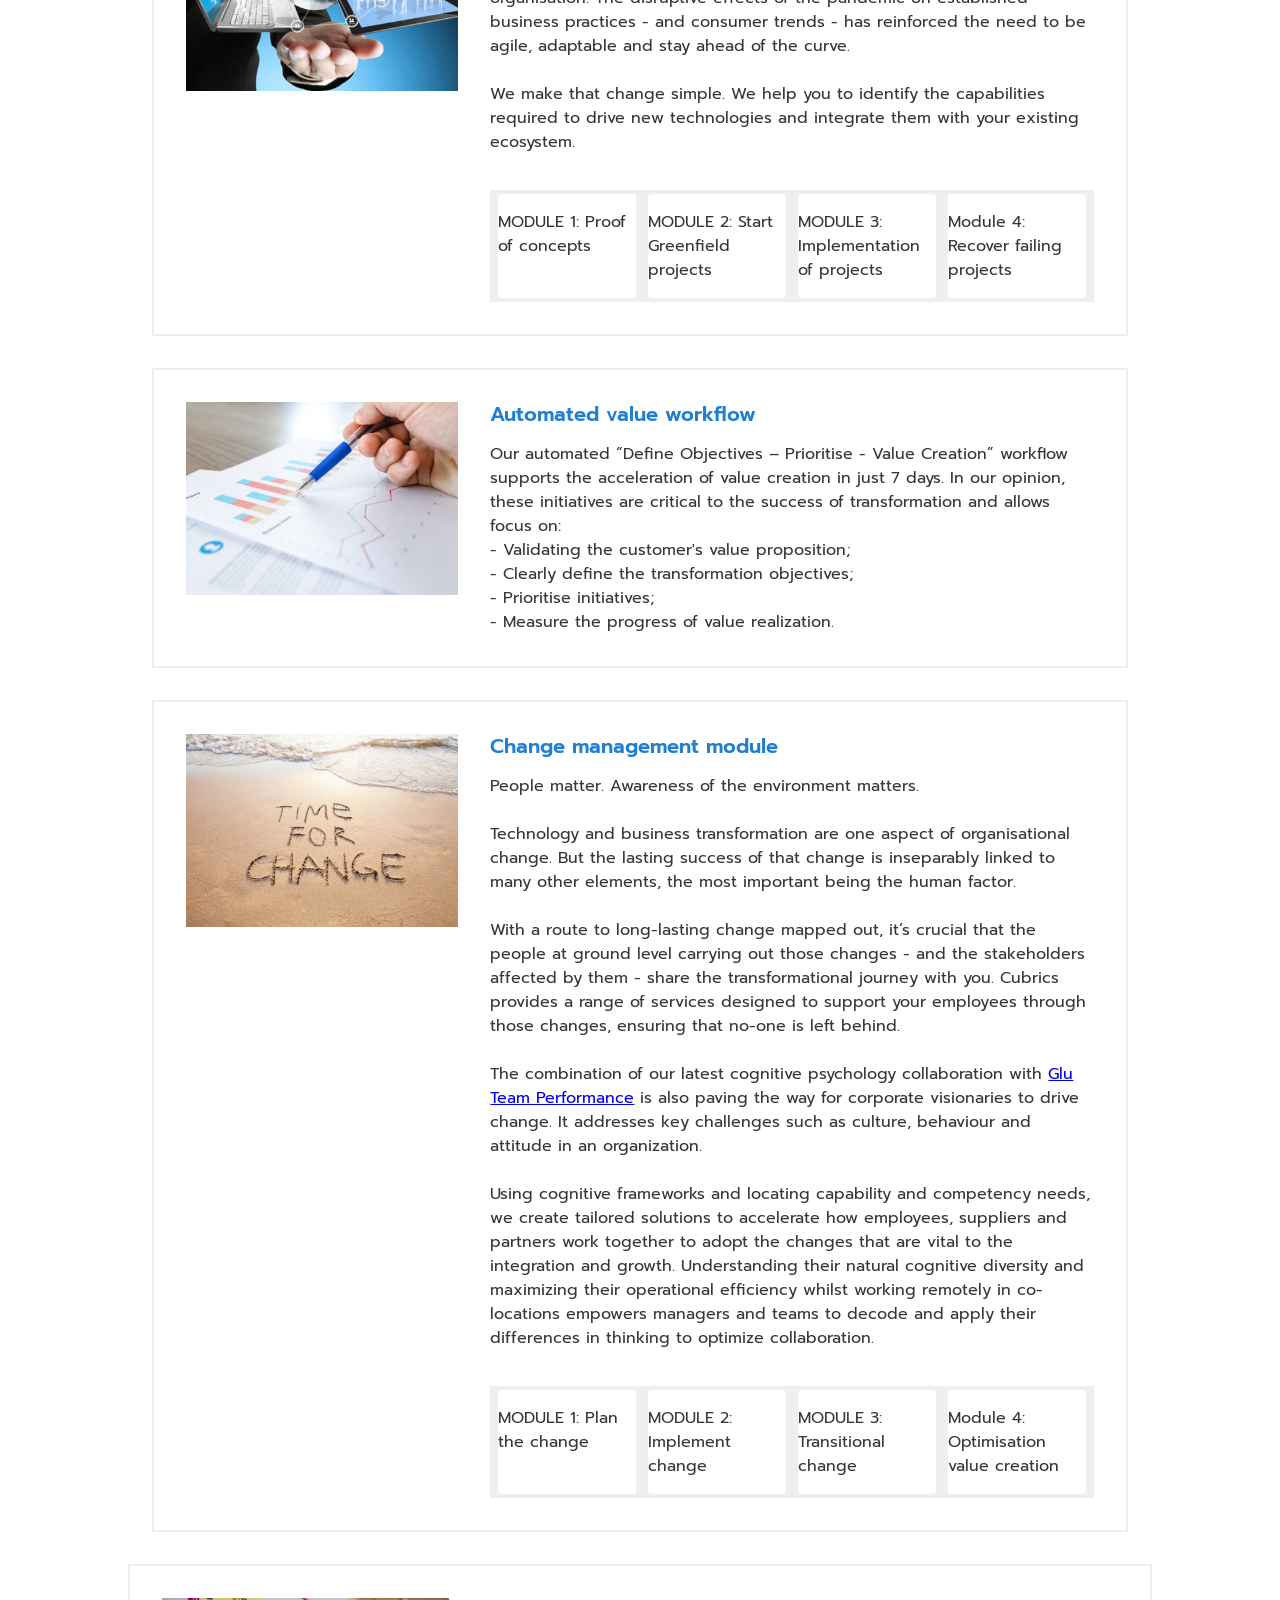
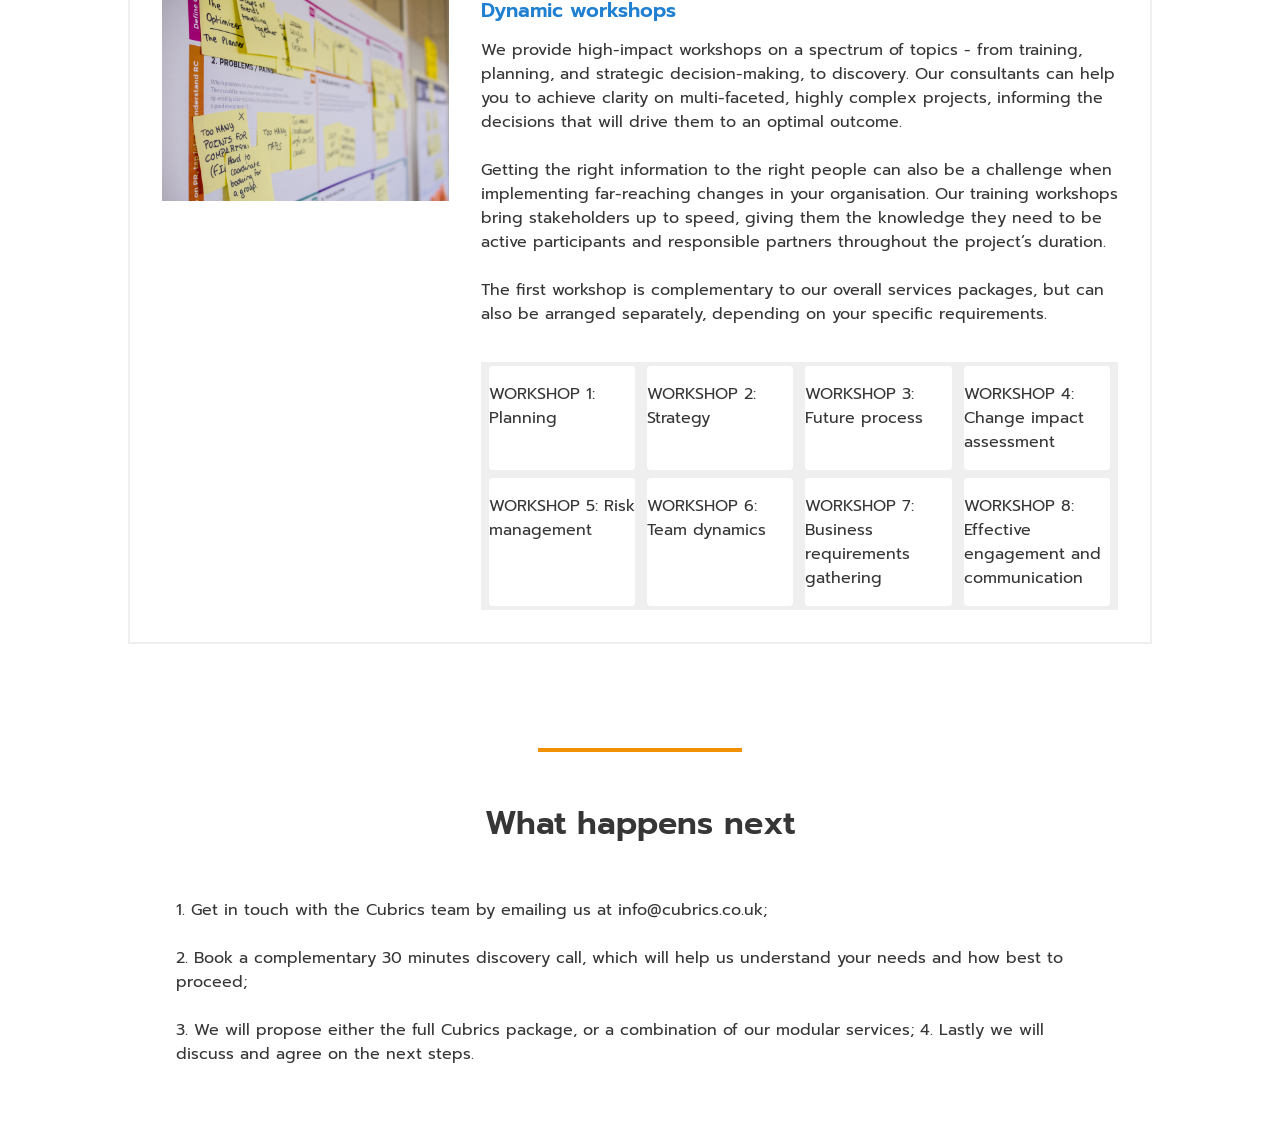
<file: services.html>
<!DOCTYPE html>
<html>
  <head>
    <meta
      charset="UTF-8"
      name="viewport"
      content="width=device-width, initial-scale=1"
    />
    <title>Cubrics - Services</title>
    <link rel="stylesheet" type="text/css" href="./stylesheet.css" />
    <link rel="preconnect" href="https://fonts.gstatic.com" />
    <link
      href="https://fonts.googleapis.com/css2?family=Prompt&display=swap"
      rel="stylesheet"
    />
    <link
      rel="stylesheet"
      href="https://cdnjs.cloudflare.com/ajax/libs/font-awesome/4.7.0/css/font-awesome.min.css"
    />
    <link
      href="https://fonts.googleapis.com/icon?family=Material+Icons"
      rel="stylesheet"
    />
  </head>

  <body>
    <div class="container">
      <div class="navigation" id="myNavigation">
        <a href="https://www.cubrics.co.uk"
          ><img src="images/logo.png" alt="cubrics logo"
        /></a>
        <div class="navigationItems">
          <div>
            <a class="navigationButton" href="services.html">Services</a>
          </div>
          <div>
            <a class="navigationButton" href="industries.html">Industries</a>
          </div>
          <div>
            <a class="navigationButton" href="insights.html">Insights</a>
          </div>
          <div><a class="navigationButton" href="careers.html">Careers</a></div>
          <div><a class="navigationButton" href="about.html">About</a></div>
          <div class="navigationCta">
            <a href="mailto:contact@cubrics.co.uk"
              ><button class="primaryButton">Contact</button></a
            >
          </div>
          <a href="javascript:void(0);" onclick="myFunction()"
            ><span class="material-icons navigationHamburger">menu</span></a
          >
        </div>
      </div>
    </div>

    <div class="herobanner">
      <img src="images/hero-banner-services.png" />
      <div class="herobannerTextbox">
        <div class="herobannerText">Simplifying complexity</div>
      </div>
    </div>

    <div class="content">
    <div class="paragraph">
        <p> Being able to keep pace with technological change is critical to the long-term commercial success of any organisation. 
          The disruptive effects of the pandemic on established business practices - and consumer trends - has reinforced the need 
          to stay ahead of the curve. <br><br> Making that change happen isn’t simple. More than half of projects fail. Grappling 
          with new technologies, integrating them into your existing ecosystem and meeting stakeholder expectations to drive value 
          is a fine art. <br><br> <h4>We give our clients the critical insight they need - and guide their teams in devising, planning and 
          successfully delivering tailored digital solutions that have a significant material impact on their business.</h4></P> 
          <br><br>
      </div>


      <div class="content">
        <div class="contentHeader"></div>
        <div class="card">
          <div class="cardHorizontal">
            <img
              src="images/2.png"
              alt="project with different tasks"
            />
            <div class="cardHorizontalParagraph">
              <h5>The Cubrics package</h5>
              <p>
                Our passion is to realise our client’s business value by providing the solution options to tailor your 
                needs and/or explore our full suite of services in our Cubrics package.<br><br> 
                As companies continuously transform their organization to stay competitive, Cubrics has created structured 
                methodologies to equip you to plan and execute your projects. Our playbook consists of knowledge, tools and 
                expertise gained from consulting with blue-chip brands. Our tailored solutions focus on the drivers of value 
                which accelerates delivery balanced by an on-demand support model which reduces your consultancy costs.
              </p>
            </div>
          </div>
          <div class="cardHorizontal">
            <img
              src="images/3.png"
              alt="project with different tasks"
            />
            <div class="cardHorizontalParagraph">
              <h5>Discovery and feasibility study</h5>
              <p>
                We provide project advisory services to assess the status, health and commercial exposure of your project, 
                feasibility of a proof of concept, identifying hidden opportunities across the full project lifecycle, 
                encompassing your people, process and technology. We offer quick solutions and commercial savings for projects, 
                whether at the start, in-flight or projects that need recovery.  Visit our 
                <a href="https://cubrics.co.uk/insights">case studies</a> for examples on how we can help your organisation.
              </p>
            </div>
          </div>
          <div class="cardHorizontal">
            <img
              src="images/services-project-mgmt.png"
              alt="woman with large clock"
            />
            <div class="cardHorizontalParagraph">
              <h5>Project and programme management module</h5>
              <p>
                Digital transformation isn’t just a buzzword; being able to keep pace with technological change is critical to 
                the long-term commercial success of any organisation. The disruptive effects of the pandemic on established 
                business practices - and consumer trends - has reinforced the need to be agile, adaptable and stay ahead of the curve.
                <br><br> We make that change simple. We help you to identify the capabilities required to drive new technologies 
                and integrate them with your existing ecosystem.
              </p>
              <br><br>
              <div class="cardBlocks">
                <div class="cardBlock">
                  <p>MODULE 1: Proof of concepts</p>
                </div>
                <div class="cardBlock">
                  <p>MODULE 2: Start Greenfield projects</p>
                </div>
                <div class="cardBlock">
                  <p>MODULE 3: Implementation of projects</p>
                </div>
                <div class="cardBlock">
                  <p>Module 4: Recover failing projects</p>
                </div>
              </div>
            </div>
            </div>
          </div>
          <div class="cardHorizontal">
            <img
              src="images/5.png"
              alt="people on a conference call"
            />
            <div class="cardHorizontalParagraph">
              <h5>Automated value workflow</h5>
              <p>
                Our automated “Define Objectives – Prioritise - Value Creation” workflow supports the acceleration of value creation in 
                just 7 days. In our opinion, these initiatives are critical to the success of transformation and allows focus on:
              </p>
              <p>- Validating the customer's value proposition;</p>
              <p>- Clearly define the transformation objectives;</p>
              <p>- Prioritise initiatives;</p>
              <p>- Measure the progress of value realization.</p>
            </div>
          </div>
          <div class="cardHorizontal">
            <img
              src="images/services-change-mgmt.png"
              alt="people on a conference call"
            />
            <div class="cardHorizontalParagraph">
              <h5>Change management module</h5>
              <p>
                People matter. Awareness of the environment matters. <br><br> Technology and business transformation are one aspect of
                organisational change. But the lasting success of that change is inseparably linked to many other elements, 
                the most important being the human factor. <br><br>With a route to long-lasting change mapped out, it’s crucial that the 
                people at ground level carrying out those changes - and the stakeholders affected by them - share the 
                transformational journey with you. Cubrics provides a range of services designed to support your employees 
                through those changes, ensuring that no-one is left behind. <br><br>The combination of our latest cognitive psychology 
                collaboration with <a href="https://www.gluconsultants.com/">Glu Team Performance</a> is also paving the way for corporate visionaries to drive change. 
                It addresses key challenges such as culture, behaviour and attitude in an organization. <br><br>Using cognitive frameworks 
                and locating capability and competency needs, we create tailored solutions to accelerate how employees, suppliers 
                and partners work together to adopt the changes that are vital to the integration and growth. Understanding their 
                natural cognitive diversity and maximizing their operational efficiency whilst working remotely in co-locations 
                empowers managers and teams to decode and apply their differences in thinking to optimize collaboration.
              </p>
              <br><br>
              <div class="cardBlocks">
                <div class="cardBlock">
                  <p>MODULE 1: Plan the change</p>
                </div>
                <div class="cardBlock">
                  <p>MODULE 2: Implement change</p>
                </div>
                <div class="cardBlock">
                  <p>MODULE 3: Transitional change</p>
                </div>
                <div class="cardBlock">
                  <p>Module 4: Optimisation value creation</p>
                </div>
              </div>
            </div>
            </div>
          </div>
          <div class="cardHorizontal">
            <img
              src="images/services-dynamic-workshops.png"
              alt="people on a conference call"
            />
            <div class="cardHorizontalParagraph">
              <h5>Dynamic workshops</h5>
              <p>
                We provide high-impact workshops on a spectrum of topics - from training, planning, and strategic 
                decision-making, to discovery. Our consultants can help you to achieve clarity on multi-faceted, 
                highly complex projects, informing the decisions that will drive them to an optimal outcome. <br><br>Getting 
                the right information to the right people can also be a challenge when implementing far-reaching 
                changes in your organisation. Our training workshops bring stakeholders up to speed, giving them 
                the knowledge they need to be active participants and responsible partners throughout the 
                project’s duration. <br><br>The first workshop is complementary to our overall services packages, but can 
                also be arranged separately, depending on your specific requirements. 
              </p>
              <br><br>
              <div class="cardBlocks">
                <div class="cardBlock">
                  <p>WORKSHOP 1: Planning</p>
                </div>
                <div class="cardBlock">
                  <p>WORKSHOP 2: Strategy</p>
                </div>
                <div class="cardBlock">
                  <p>WORKSHOP 3: Future process</p>
                </div>
                <div class="cardBlock">
                  <p>WORKSHOP 4: Change impact assessment</p>
                </div>
              </div>
              <div class="cardBlocks">
                <div class="cardBlock">
                  <p>WORKSHOP 5: Risk management</p>
                </div>
                <div class="cardBlock">
                  <p>WORKSHOP 6: Team dynamics</p>
                </div>
                <div class="cardBlock">
                  <p>WORKSHOP 7: Business requirements gathering</p>
                </div>
                <div class="cardBlock">
                  <p>WORKSHOP 8: Effective engagement and communication</p>
                </div>
              </div>
          </div>
        </div>



    <br><br>
    <br><br><hr class="divider" />
    
    <div class="content">
      <div class="contentHeader">
        <h3>What happens next</h3>
      </div>
      <div class="content">
        <div class="paragraph">
          <p>
            1. Get in touch with the Cubrics team by emailing us at info@cubrics.co.uk;<br><br>
            2. Book a complementary 30 minutes discovery call, which will help us understand your needs and how best to proceed;<br><br>
            3. We will propose either the full Cubrics package, or a combination of our modular services;
            4. Lastly we will discuss and agree on the next steps.
          </p>
        </div>
        <br><br>
        <br><br>

    <script>
      function myFunction() {
        var x = document.getElementById("myNavigation");
        if (x.className === "navigation") {
          x.className += " responsive";
        } else {
          x.className = "navigation";
        }
      }
    </script>
  </body>
</html>
</file>
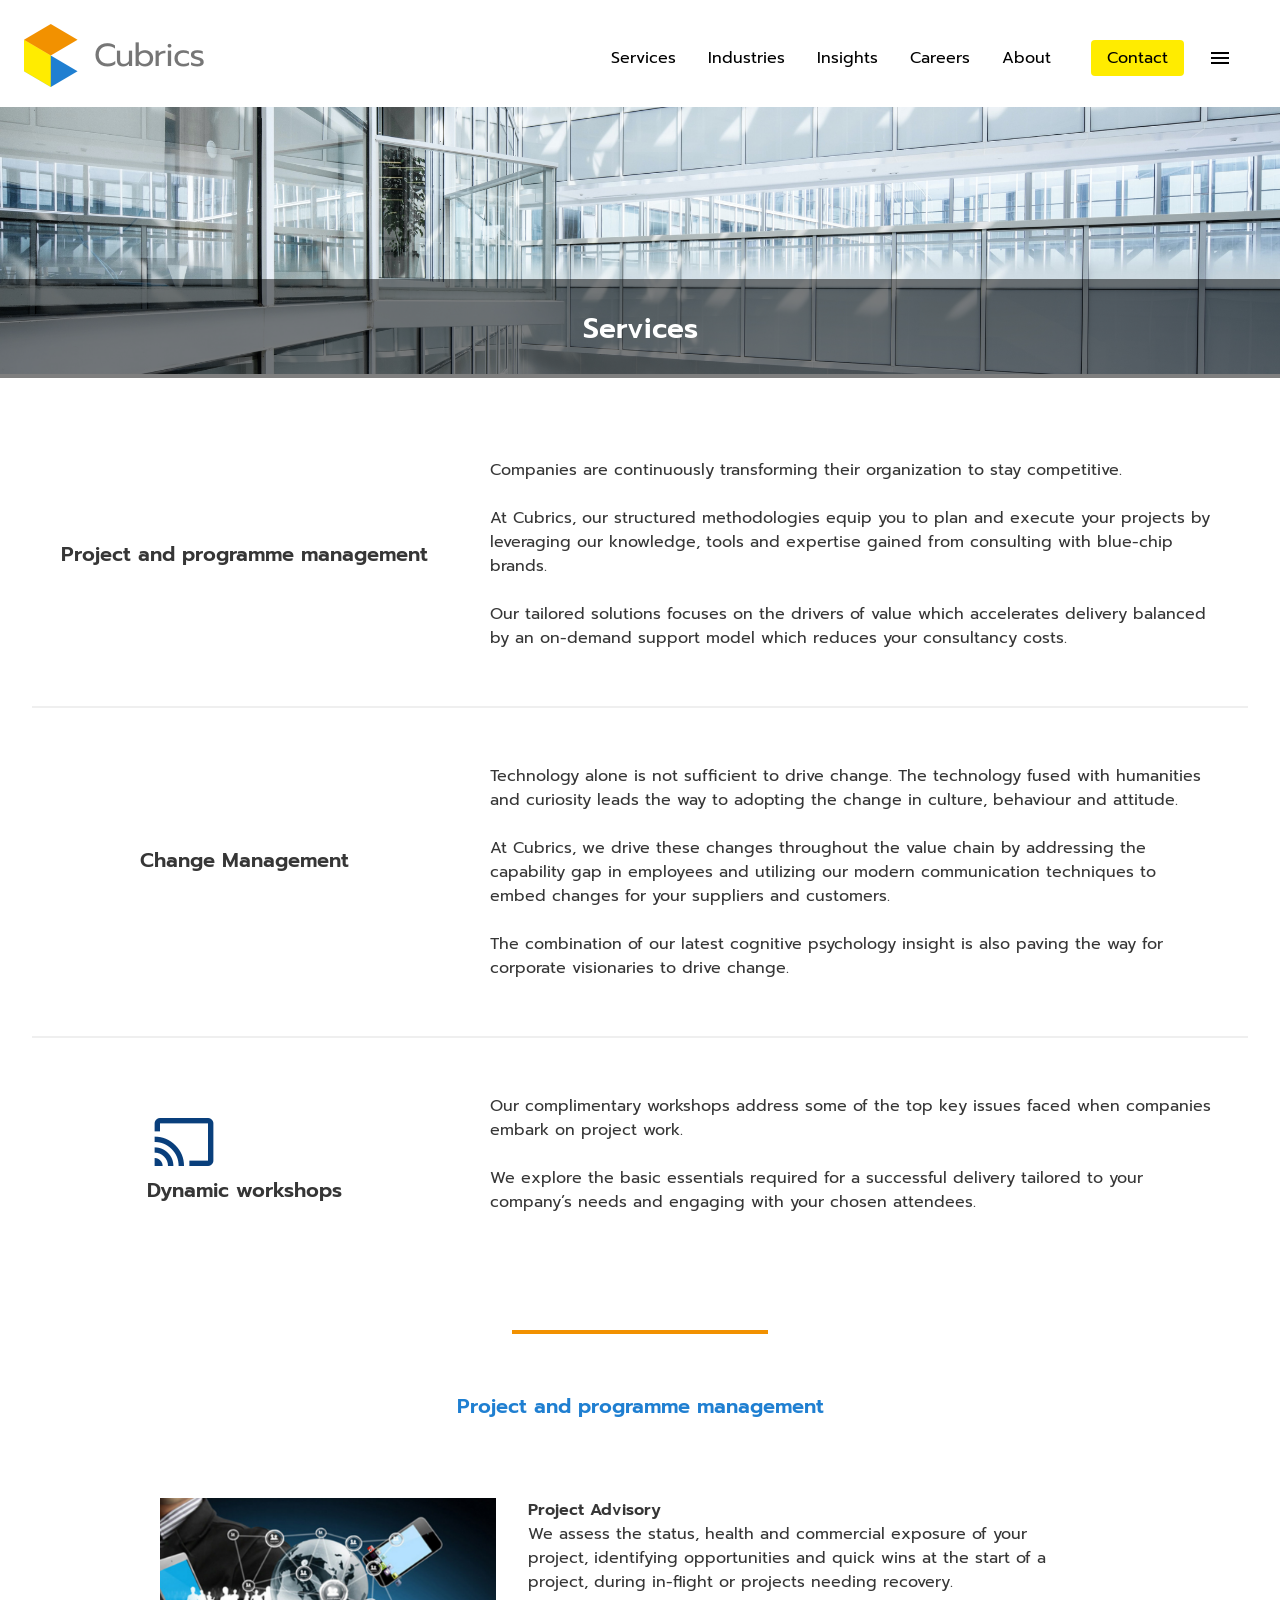
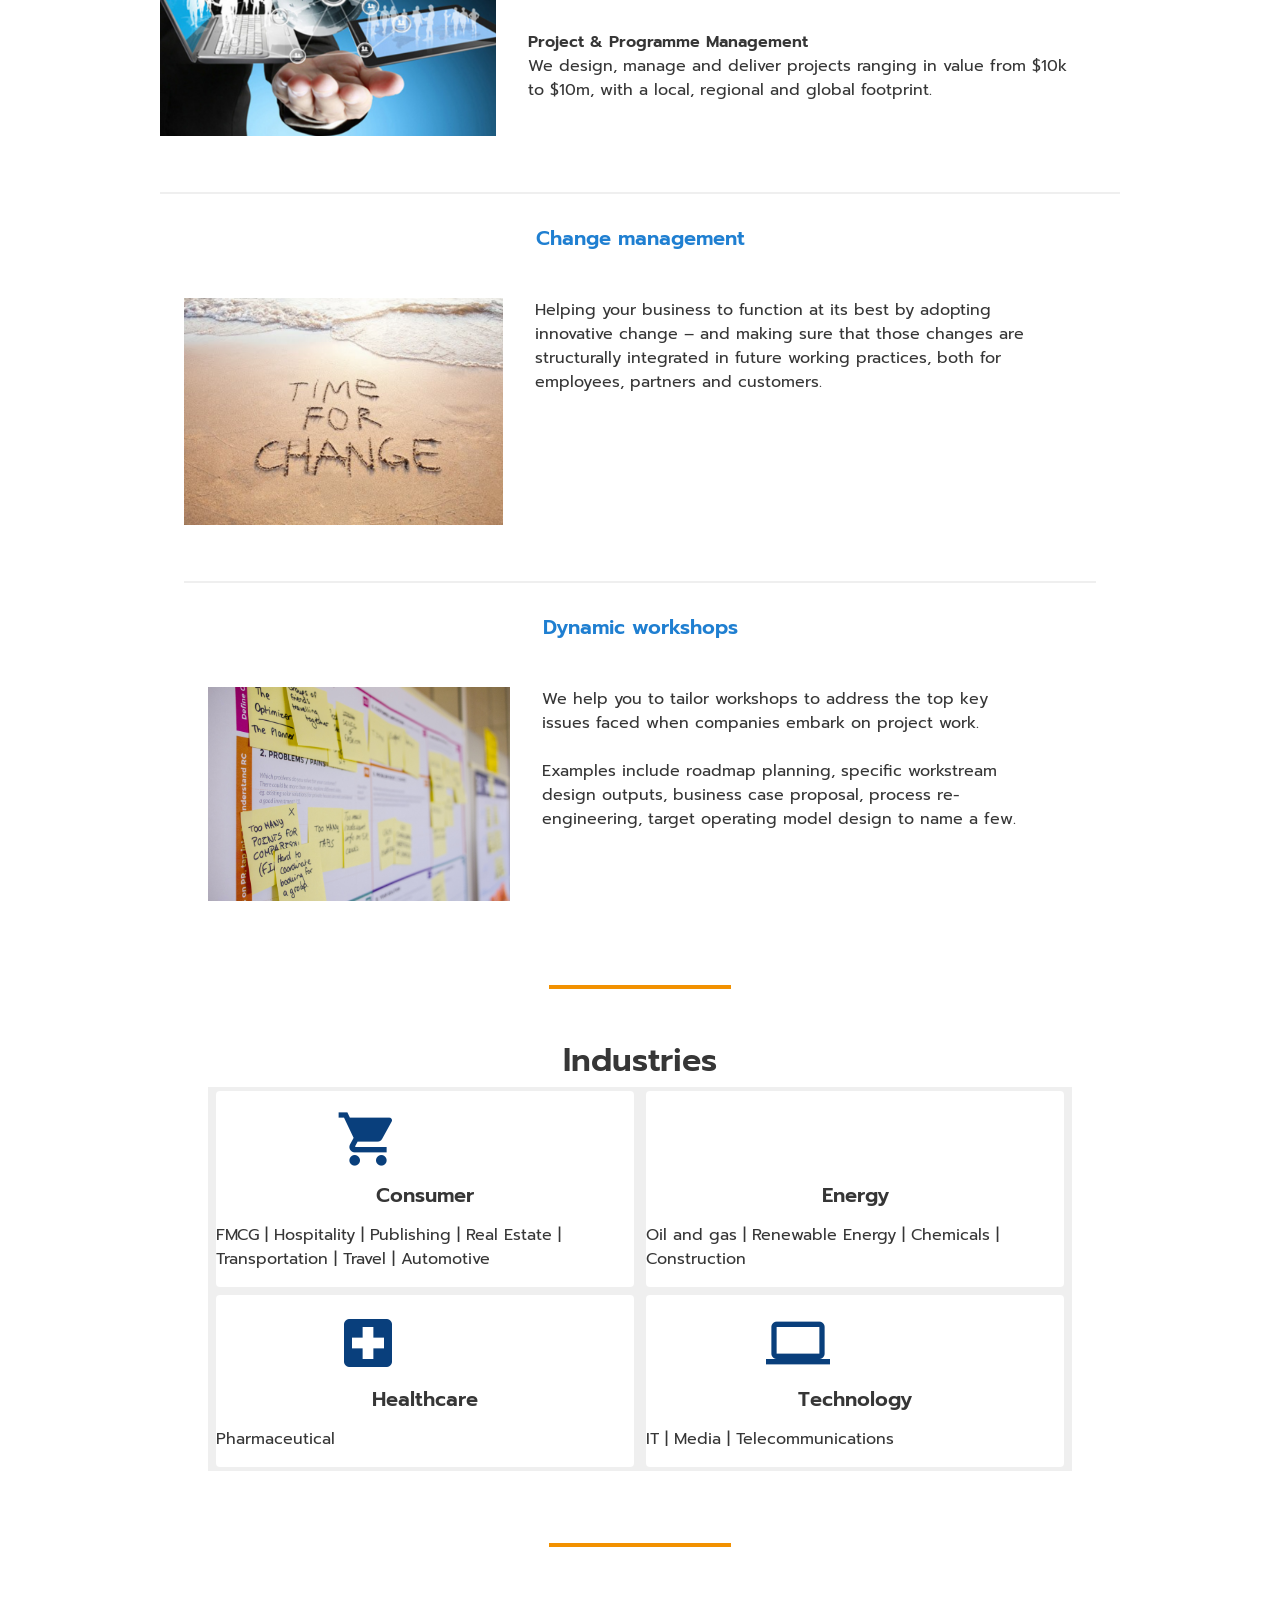
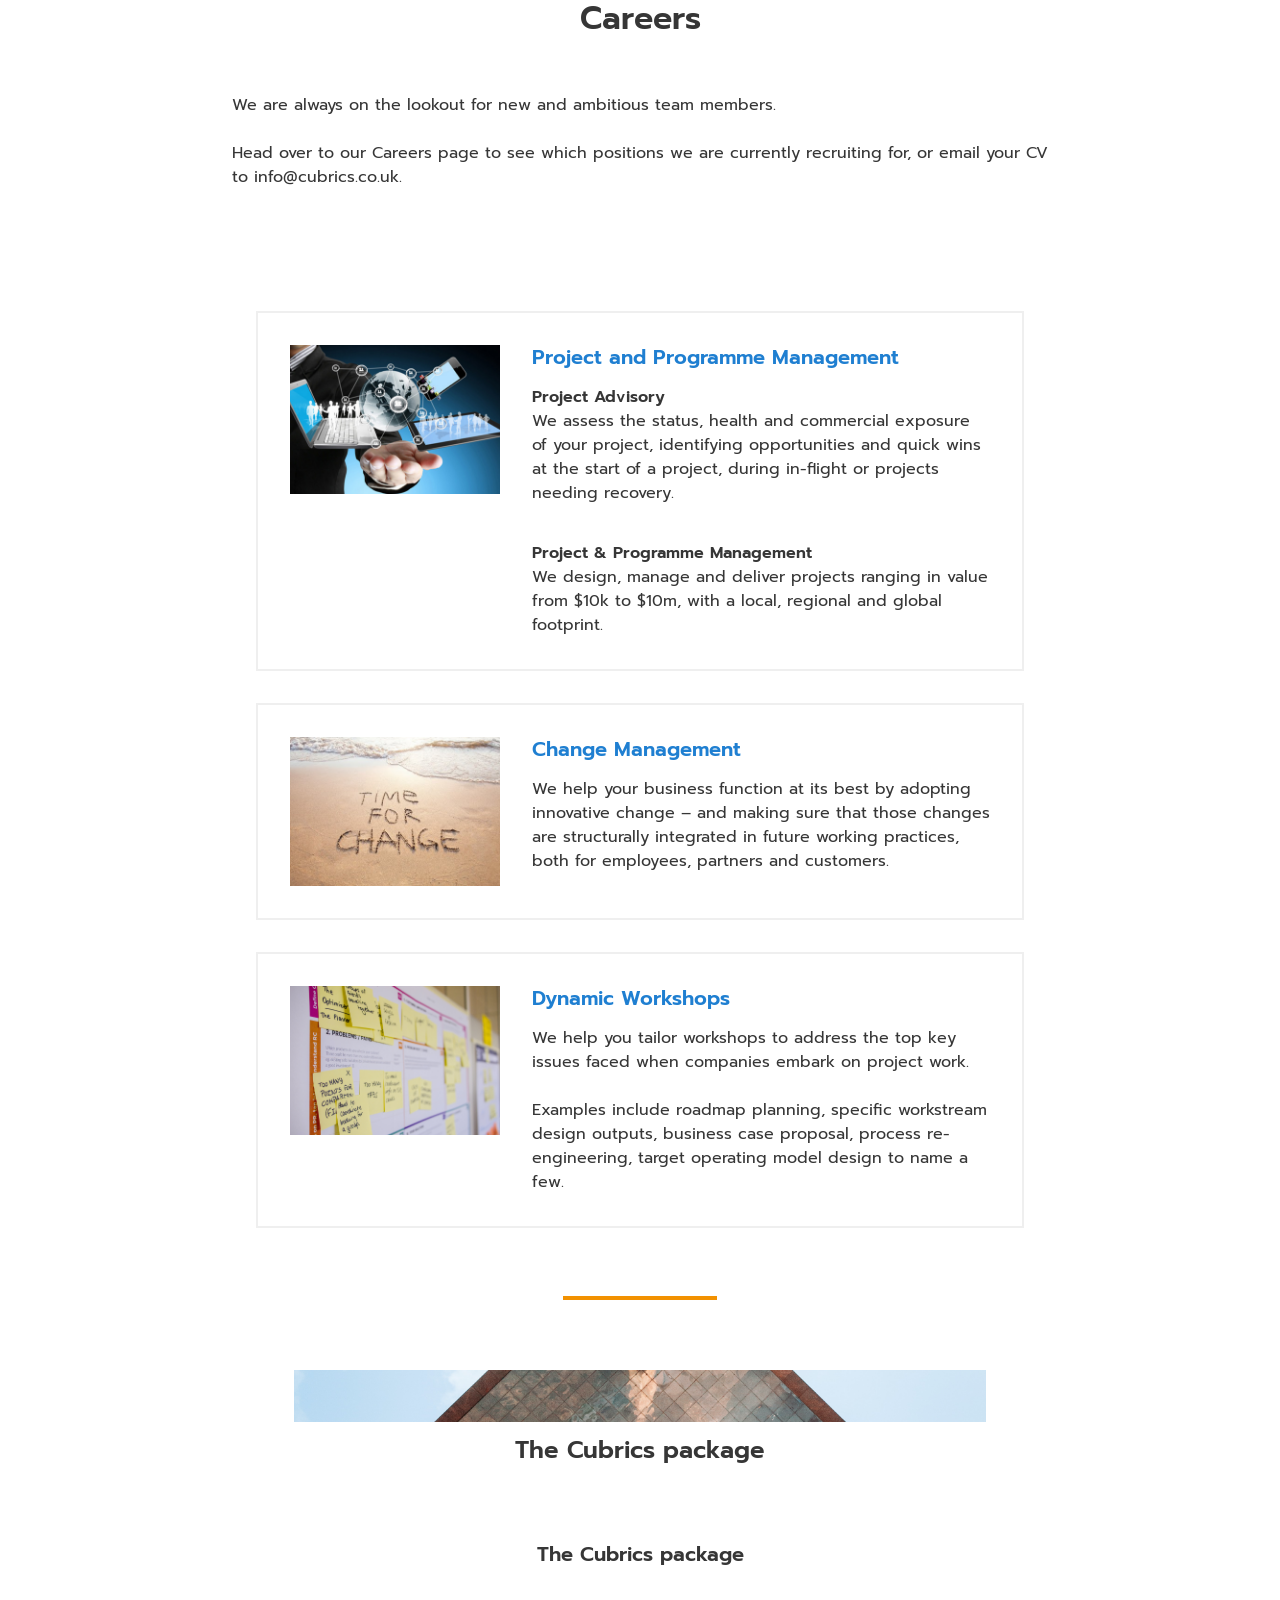
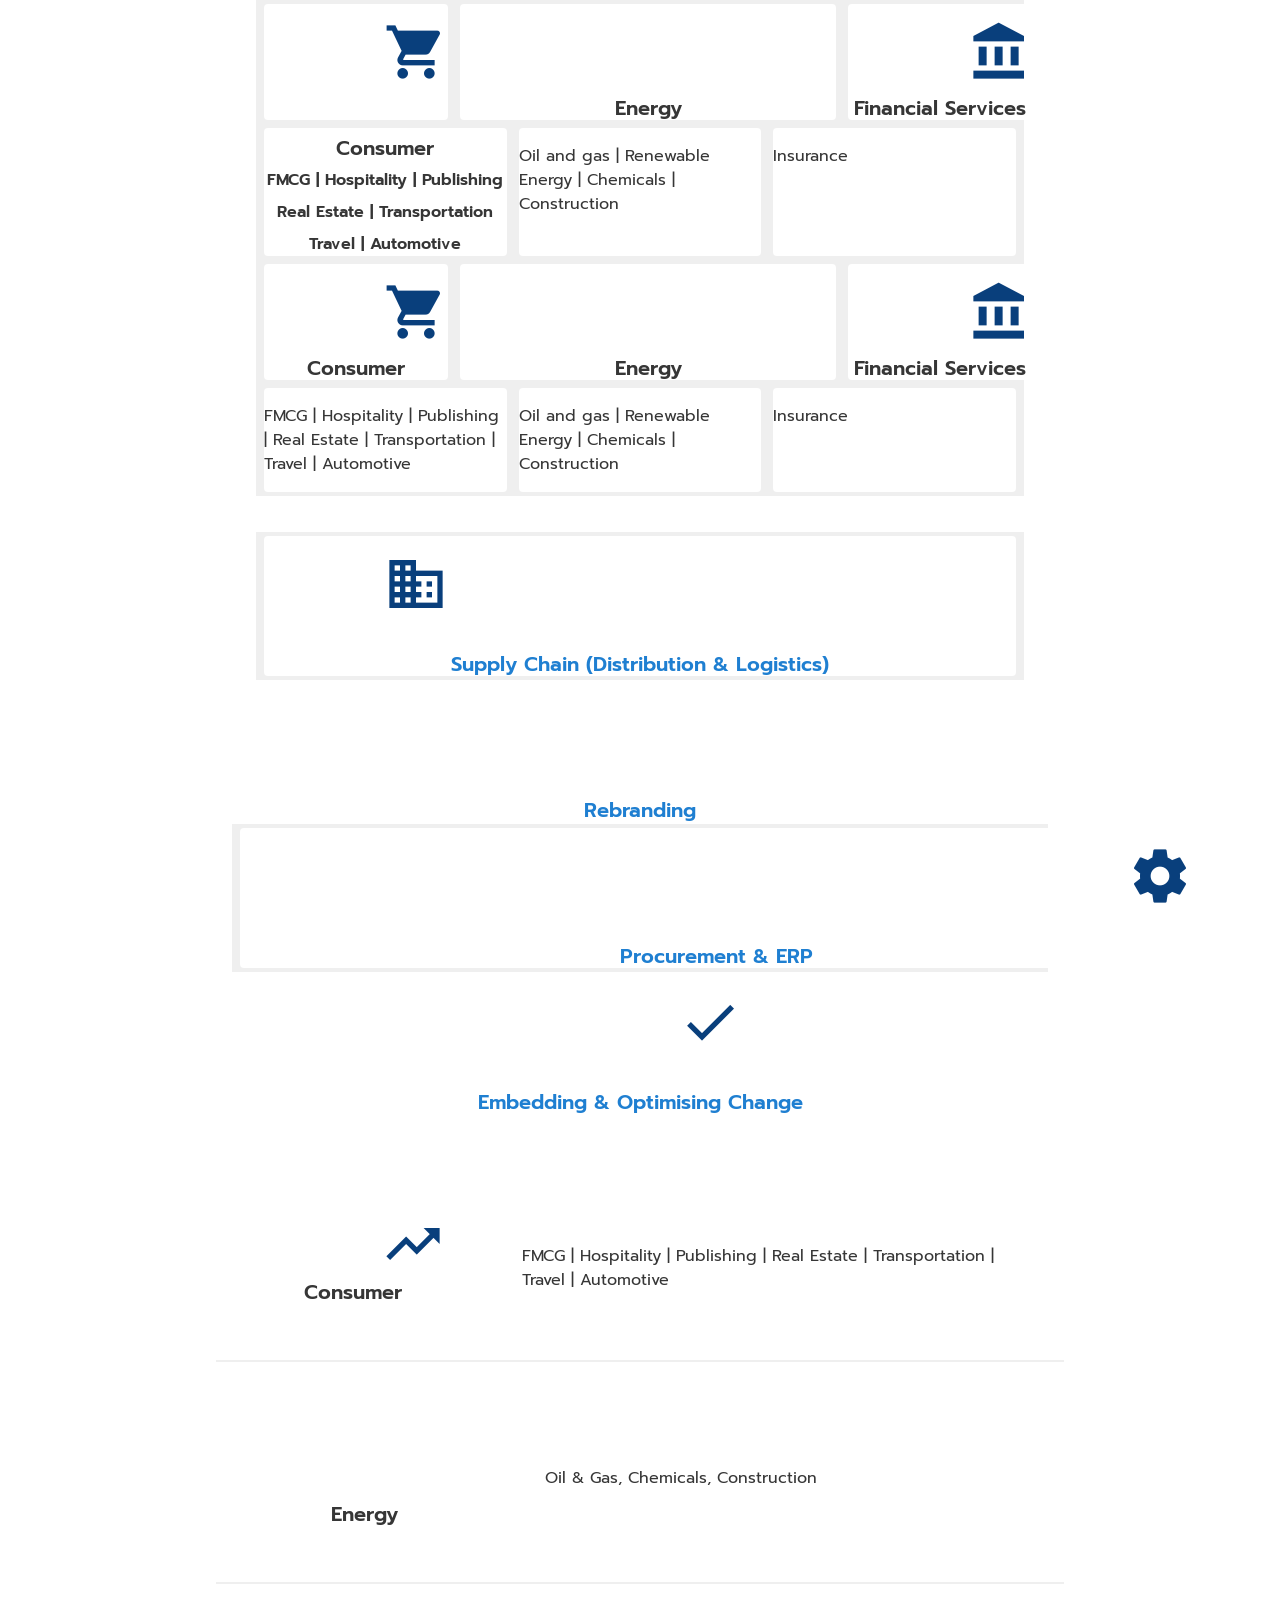
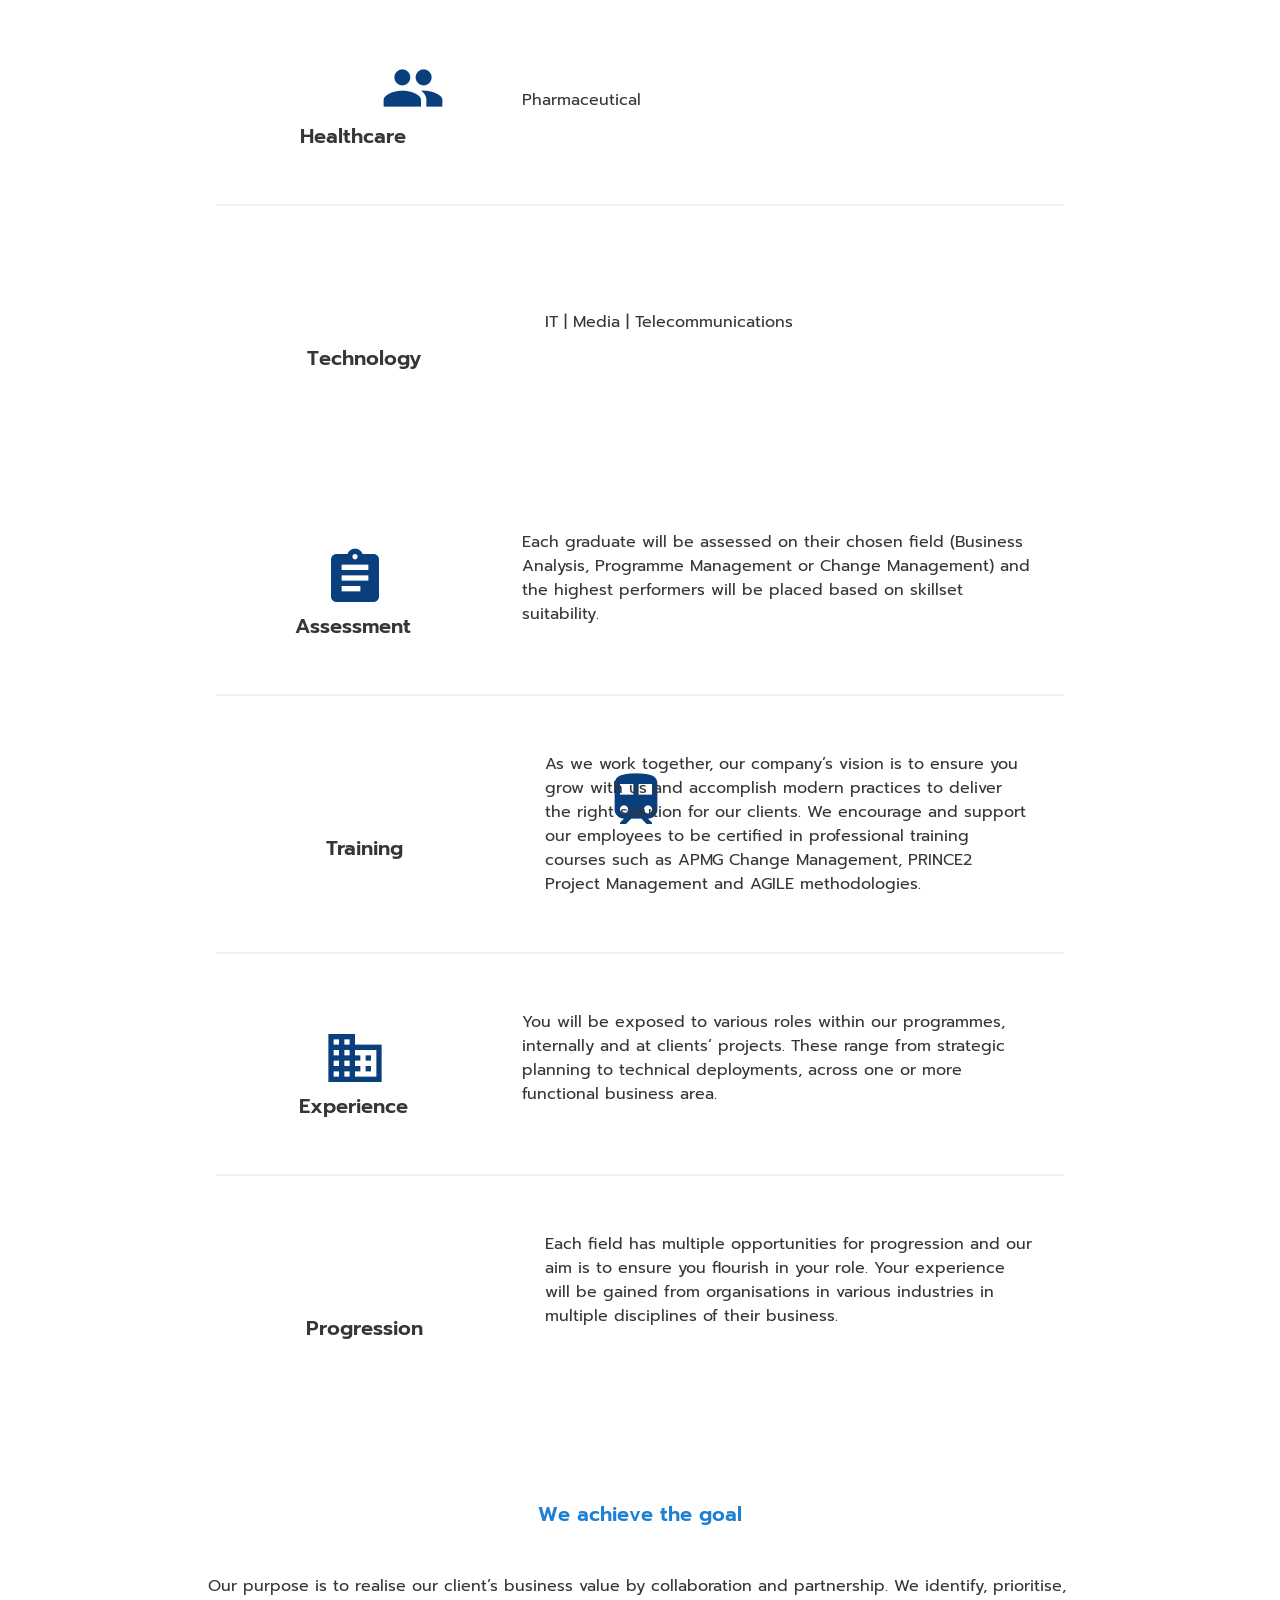
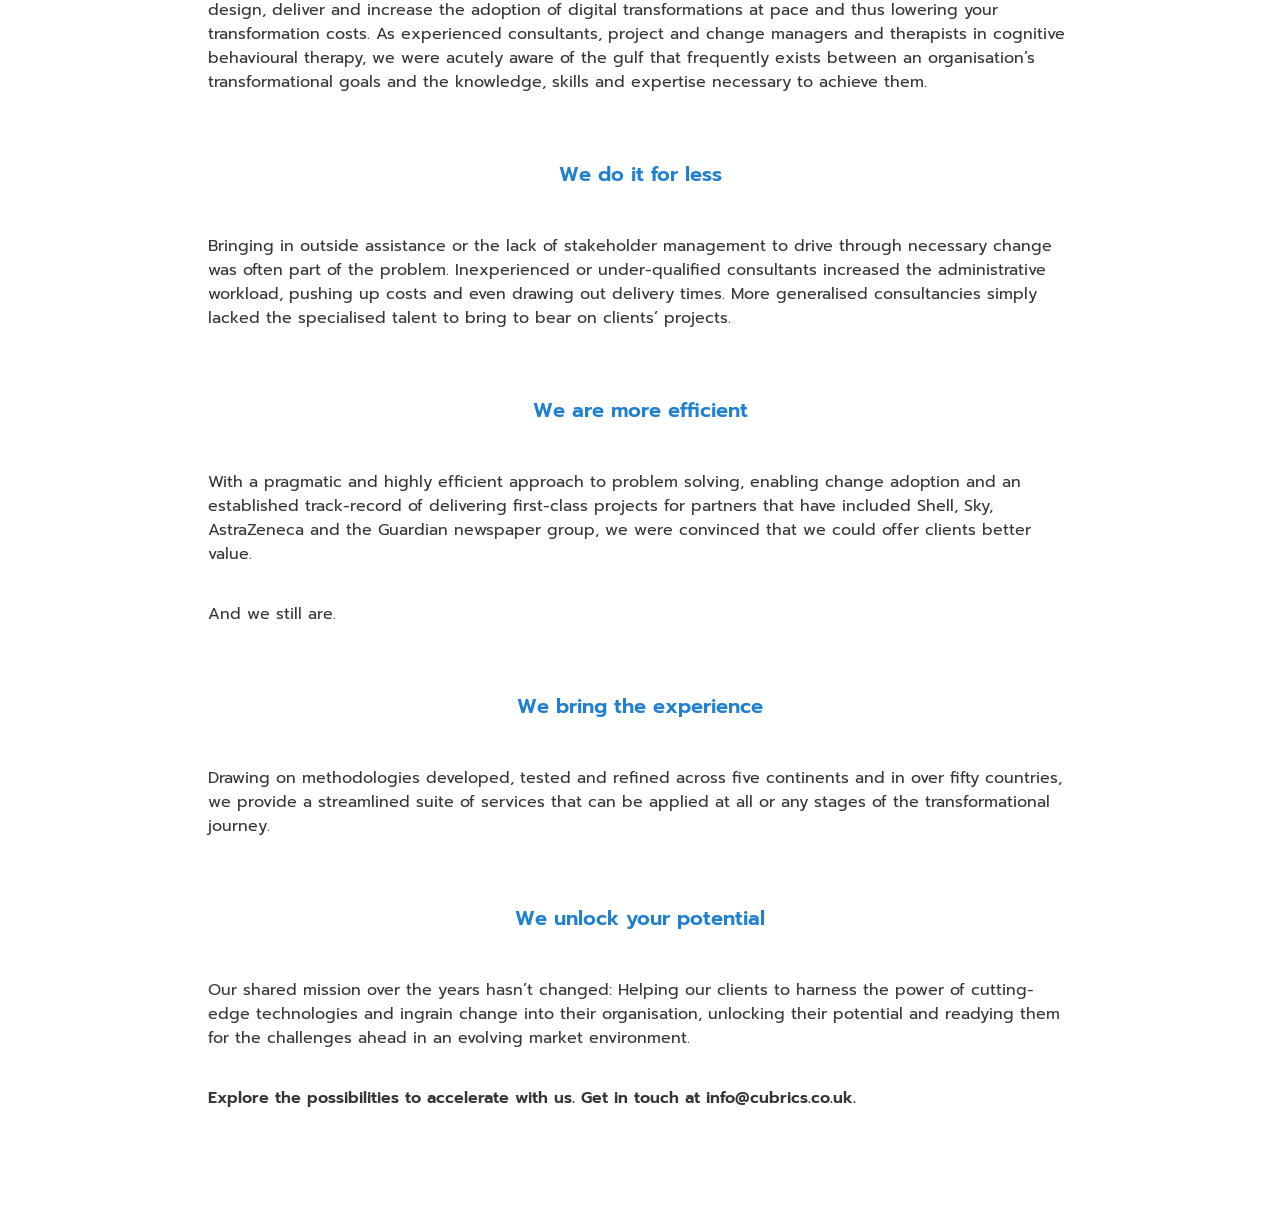
<file: templates.html>
<!DOCTYPE html>
<html>
  <head>
    <meta
      charset="UTF-8"
      name="viewport"
      content="width=device-width, initial-scale=1"
    />
    <title>Cubrics - About</title>
    <link rel="stylesheet" type="text/css" href="./stylesheet.css" />
    <link rel="preconnect" href="https://fonts.gstatic.com" />
    <link
      href="https://fonts.googleapis.com/css2?family=Prompt&display=swap"
      rel="stylesheet"
    />
    <link
      rel="stylesheet"
      href="https://cdnjs.cloudflare.com/ajax/libs/font-awesome/4.7.0/css/font-awesome.min.css"
    />
    <link
      href="https://fonts.googleapis.com/icon?family=Material+Icons"
      rel="stylesheet"
    />
  </head>

  <body>
    <div class="container">
      <div class="navigation" id="myNavigation">
        <a href="https://www.cubrics.co.uk"
          ><img src="images/logo.png" alt="cubrics logo"
        /></a>
        <div class="navigationItems">
          <div>
            <a class="navigationButton" href="services.html">Services</a>
          </div>
          <div>
            <a class="navigationButton" href="industries.html">Industries</a>
          </div>
          <div>
            <a class="navigationButton" href="insights.html">Insights</a>
          </div>
          <div><a class="navigationButton" href="careers.html">Careers</a></div>
          <div><a class="navigationButton" href="about.html">About</a></div>
          <div class="navigationCta">
            <a href="mailto:contact@cubrics.co.uk"
              ><button class="primaryButton">Contact</button></a
            >
          </div>
          <a href="javascript:void(0);" onclick="myFunction()"
            ><span class="material-icons navigationHamburger">menu</span></a
          >
        </div>
      </div>
    </div>

    <div class="herobanner">
      <img src="images/hero-banner-services.png" />
      <div class="herobannerTextbox">
        <div class="herobannerText">Services</div>
      </div>
    </div>

    <div class="cards">
      <div class="cardUSP">
        <div class="cardUSPIcon">
          <span class="material-icons md-64">manage_accounts</span>
          <h5>Project and programme management</h5>
        </div>
        <div class="cardUSPText">
          <p>
            Companies are continuously transforming their organization to stay competitive. <br><br>At Cubrics, 
            our structured methodologies equip you to plan and execute your projects by leveraging our knowledge, 
            tools and expertise gained from consulting with blue-chip brands. <br><br>Our tailored solutions focuses on the 
            drivers of value which accelerates delivery balanced by an on-demand support model which reduces your 
            consultancy costs.
          </p>
        </div>
      </div>
      <hr class="dividerCard" />
      <div class="cardUSP">
        <div class="cardUSPIcon">
          <span class="material-icons md-64">change_circle</span>
          <h5>Change Management</h5>
        </div>
        <div class="cardUSPText">
          <p>
            Technology alone is not sufficient to drive change. The technology fused with humanities and curiosity 
            leads the way to adopting the change in culture, behaviour and attitude. <br><br>At Cubrics, we drive these 
            changes throughout the value chain by addressing the capability gap in employees and utilizing our modern 
            communication techniques to embed changes for your suppliers and customers. <br><br>The combination of our latest 
            cognitive psychology insight is also paving the way for corporate visionaries to drive change.
          </p>
        </div>
      </div>
      <hr class="dividerCard" />
      <div class="cardUSP">
        <div class="cardUSPIcon">
          <span class="material-icons md-64">cast_for_education</span>
          <h5>Dynamic workshops</h5>
        </div>
        <div class="cardUSPText">
          <p>
            Our complimentary workshops address some of the top key issues faced when companies embark on project work. <br><br>
            We explore the basic essentials required for a successful delivery tailored to your company’s needs and engaging 
            with your chosen attendees.
          </p>
        </div>
      </div>
    </div>


    <br><br><hr class="divider" /><br><br>

    <div class="content">
      <div class="contentHeader2">
        <h5>Project and programme management</h5>
      </div>

    <div class="cards">
      <div class="cardUSP">
        <div class="cardUSPIcon">
          <img src="images/services-project-mgmt.png" alt="cubrics logo"/>
        </div>
        <div class="cardUSPText">
          <h6>Project Advisory</h6>
          <p>
            We assess the status, health and commercial exposure of your project, identifying opportunities and quick wins 
            at the start of a project, during in-flight or projects needing recovery.</p><br><br>
          <h6>Project & Programme Management</h6>
          <p>
            We design, manage and deliver projects ranging in value from $10k to $10m, with a local, regional and global 
            footprint.</p>
        </div>
      </div>

      <hr class="dividerCard" />

      <div class="content">
        <div class="contentHeader2">
          <h5>Change management</h5>
        </div>
      <div class="cardUSP">
        <div class="cardUSPIcon">
          <img src="images/services-change-mgmt.png" alt="cubrics logo"/>
        </div>
        <div class="cardUSPText">
          <p>
            Helping your business to function at its best by adopting innovative change – and making sure that those changes 
            are structurally integrated in future working practices, both for employees, partners and customers.</p>
        </div>
      </div>

      <hr class="dividerCard" />
      
      <div class="content">
        <div class="contentHeader2">
          <h5>Dynamic workshops</h5>
        </div>
      <div class="cardUSP">
        <div class="cardUSPIcon">
          <img src="images/services-dynamic-workshops.png" alt="cubrics logo"/>
        </div>
        <div class="cardUSPText">
          <p>
            We help you to tailor workshops to address the top key issues faced when companies embark on project work. <br><br>
            Examples include roadmap planning, specific workstream design outputs, business case proposal, process 
            re-engineering, target operating model design to name a few.  
          </p>
        </div>
      </div>
    </div>

    <br><br><hr class="divider" />

    <div class="content">
      <div class="contentHeader">
        <h3>Industries</h3>
      </div>

      <div class="cardBlocks">
        <div class="cardBlock">
          <span class="material-icons md-64">shopping_cart</span>
          <div class="contentHeader1"><h5>Consumer</h5></div>
          <p>
            FMCG | Hospitality | Publishing | Real Estate | Transportation | Travel | Automotive
          </p>
        </div>
        <div class="cardBlock">
          <span class="material-icons md-64">bolt</span>
          <div class="contentHeader1"><h5>Energy</h5></div>
          <p>
            Oil and gas | Renewable Energy | Chemicals | Construction
          </p>
        </div>
      </div>
      <div class="cardBlocks">
        <div class="cardBlock">
          <span class="material-icons md-64">local_hospital</span>
          <div class="contentHeader1"><h5>Healthcare</h5></div>
          <p>
            Pharmaceutical
          </p>
        </div>
        <div class="cardBlock">
          <span class="material-icons md-64">computer</span>
          <div class="contentHeader1"><h5>Technology</h5></div>
          <p>
            IT | Media | Telecommunications 
          </p>
        </div>
      </div>
    </div>
    <br><br>

    <br><br><hr class="divider" />

    <div class="content">
      <div class="contentHeader">
        <h3>Careers</h3>
      </div>
      <div class="content">
        <div class="paragraph">
          <p>
            We are always on the lookout for new and ambitious team members.<br><br>
            Head over to our Careers page to see which positions we are currently recruiting for, 
            or email your CV to info@cubrics.co.uk. 
          </p>
        </div>
        <br><br>
        <br><br>

        <div class="content">
          <div class="contentHeader"></div>
          <div class="card">
            <div class="cardHorizontal">
              <img
                src="images/services-project-mgmt.png"
                alt="project with different tasks"
              />
              <div class="cardHorizontalParagraph">
                <h5>Project and Programme Management</h5>
                <h6>Project Advisory</h6>
            <p>
              We assess the status, health and commercial exposure of your project, identifying opportunities and quick wins 
              at the start of a project, during in-flight or projects needing recovery.</p><br><br>
            <h6>Project & Programme Management</h6>
            <p>
              We design, manage and deliver projects ranging in value from $10k to $10m, with a local, regional and global 
              footprint.</p>
              </div>
            </div>
            <div class="cardHorizontal">
              <img
                src="images/services-change-mgmt.png"
                alt="project with different tasks"
              />
              <div class="cardHorizontalParagraph">
                <h5>Change Management</h5>
                <p>
                  We help your business function at its best by adopting innovative change – and making sure that those changes 
              are structurally integrated in future working practices, both for employees, partners and customers.
                </p>
              </div>
            </div>
            <div class="cardHorizontal">
              <img
                src="images/services-dynamic-workshops.png"
                alt="people on a conference call"
              />
              <div class="cardHorizontalParagraph">
                <h5>Dynamic Workshops</h5>
                <p>
                  We help you tailor workshops to address the top key issues faced when companies embark on project work. <br><br>
              Examples include roadmap planning, specific workstream design outputs, business case proposal, process 
              re-engineering, target operating model design to name a few.
                </p>
              </div>
            </div>
          </div>
  
          <br><br><hr class="divider" /><br><br>
  
          <div class="cardBlocksabout">
            <div class="cardBlock">
              <img src="images/index-cubrics-package.png" alt="Cubrics package header" style="width:100%;">
              <div class="contentHeader1"><h4>The Cubrics package</h4></div>
            </div>
          </div>
          <div class="cardBlocksabout">
            <div class="cardBlock">
              <div class="contentHeader1"><h5>The Cubrics package</h5></div>
            </div>
          </div>
            <div class="cardBlocks">
              <div class="cardBlock">
                <span class="material-icons md-64">shopping_cart</span>
              </div>
            <div class="cardBlock">
              <span class="material-icons md-64">bolt</span>
              <div class="contentHeader1"><h5>Energy</h5></div>
            </div>
          <div class="cardBlock">
            <span class="material-icons md-64">account_balance</span>
            <div class="contentHeader1"><h5>Financial Services</h5></div>
          </div>
        </div>
        <div class="cardBlocks">
          <div class="cardBlock">
            <div class="contentHeader1"><h5>Consumer</h5></div>
            <div class="contentHeader3"><h6>FMCG | Hospitality | Publishing</h6></div>
            <div class="contentHeader3"><h6>Real Estate | Transportation</h6></div>
            <div class="contentHeader3"><h6>Travel | Automotive</h6></div>
          </div>
          <div class="cardBlock">
            <p>Oil and gas | Renewable Energy | Chemicals | Construction</p>
          </div>
        <div class="cardBlock">
          <p>Insurance</p>
        </div>
      </div>
      <div class="cardBlocks">
        <div class="cardBlock">
          <span class="material-icons md-64">shopping_cart</span>
          <div class="contentHeader1"><h5>Consumer</h5></div>
        </div>
        <div class="cardBlock">
          <span class="material-icons md-64">bolt</span>
          <div class="contentHeader1"><h5>Energy</h5></div>
        </div>
      <div class="cardBlock">
        <span class="material-icons md-64">account_balance</span>
        <div class="contentHeader1"><h5>Financial Services</h5></div>
      </div>
    </div>
    <div class="cardBlocks">
      <div class="cardBlock">
        <p>FMCG | Hospitality | Publishing | Real Estate | Transportation | Travel | Automotive</p>
      </div>
      <div class="cardBlock">
        <p>Oil and gas | Renewable Energy | Chemicals | Construction</p>
      </div>
    <div class="cardBlock">
      <p>Insurance</p>
    </div>
  </div>
        <br><br>


        <div class="cardBlocks">
          <div class="cardBlock">
            <span class="material-icons md-64">business</span>
            <div class="contentHeader3"><h5>Supply Chain (Distribution & Logistics)</h5></div>
          </div>
        </div>
          <div class="cardBlock">
            <span class="material-icons md-64">insights</span>
            <div class="contentHeader3"><h5>Rebranding</h5></div>
          </div>
        </div>
        <div class="cardBlocks">
          <div class="cardBlock">
            <span class="material-icons md-64">admin_panel_settings</span>
            <div class="contentHeader3"><h5>Procurement & ERP</h5></div>
          </div>
        </div>
          <div class="cardBlock">
            <span class="material-icons md-64">fact_check</span>
            <div class="contentHeader3"><h5>Embedding & Optimising Change</h5></div>
          </div>
        </div>
      </div>
    
    
          <div class="cards">
            <div class="cardUSP">
              <div class="cardUSPIcon">
                <span class="material-icons md-64">trending_up</span>
                <h5>Consumer</h5>
              </div>
              <div class="cardUSPText">
                <p><br><br>
                  FMCG | Hospitality | Publishing | Real Estate | Transportation | Travel | Automotive
                </p>
              </div>
            </div>
            <hr class="dividerCard" />
            <div class="cardUSP">
              <div class="cardUSPIcon">
                <span class="material-icons md-64">support</span>
                <h5>Energy</h5>
              </div>
              <div class="cardUSPText">
                <p><br><br>
                  Oil & Gas, Chemicals, Construction
                </p>
              </div>
            </div>
            <hr class="dividerCard" />
            <div class="cardUSP">
              <div class="cardUSPIcon">
                <span class="material-icons md-64">people</span>
                <h5>Healthcare</h5>
              </div>
              <div class="cardUSPText">
                <p><br><br>
                  Pharmaceutical
                </p>
              </div>
            </div>
            <hr class="dividerCard" />
            <div class="cardUSP">
              <div class="cardUSPIcon">
                <span class="material-icons md-64">support</span>
                <h5>Technology</h5>
              </div>
              <div class="cardUSPText">
                <p><br><br>
                  IT | Media | Telecommunications
                </p>
              </div>
            </div>
          </div>
    

          <div class="cards">
            <div class="cardUSP">
              <div class="cardUSPIcon">
                <span class="material-icons md-66">assignment</span>
                <h5>Assessment</h5>
              </div>
              <div class="cardUSPText">
                <p>
                  Each graduate will be assessed on their chosen field (Business Analysis, Programme Management or
                  Change Management) and the highest performers will be placed based
                  on skillset suitability. 
                </p>
              </div>
            </div>
            <hr class="dividerCard" />
            <div class="cardUSP">
              <div class="cardUSPIcon">
                <span class="material-icons md-66">model_training</span>
                <h5>Training</h5>
              </div>
              <div class="cardUSPText">
                <p>
                  As we work together, our company’s vision is to ensure you grow
                  with us and accomplish modern practices to deliver the right
                  solution for our clients. We encourage and support our employees 
                  to be certified in professional training courses such as 
                  APMG Change Management, PRINCE2 Project Management and AGILE methodologies.
                </p>
              </div>
            </div>
            <hr class="dividerCard" />
            <div class="cardUSP">
              <div class="cardUSPIcon">
                <span class="material-icons md-66">business</span>
                <h5>Experience</h5>
              </div>
              <div class="cardUSPText">
                <p>
                  You will be exposed to various roles within our programmes,
                  internally and at clients’ projects. These range from strategic 
                  planning to technical deployments, across one or more functional business area. 
                  
                </p>
              </div>
            </div>
            <hr class="dividerCard" />
            <div class="cardUSP">
              <div class="cardUSPIcon">
                <span class="material-icons md-66">approval</span>
                <h5>Progression</h5>
              </div>
              <div class="cardUSPText">
                <p>
                  Each field has multiple opportunities for progression and our aim
                  is to ensure you flourish in your role. Your experience will be gained from 
                  organisations in various industries in multiple disciplines of their business.  
                </p>
              </div>
            </div>
          </div>

          <div class="content">
            <div class="contentHeader"></div>
              <div class="contentHeader3"><h5>We achieve the goal</h5></div>
            <div class="content"></div>
            <div class="paragraph">
                <p>
                  Our purpose is to realise our client’s business value by collaboration and partnership. 
                  We identify, prioritise, design, deliver and increase the adoption of digital transformations at 
                  pace and thus lowering your transformation costs. As experienced consultants, project and change 
                  managers and therapists in cognitive behavioural therapy, we were acutely aware of the gulf that 
                  frequently exists between an organisation’s transformational goals and the knowledge, skills and 
                  expertise necessary to achieve them. </P> <br><br>
              </div>
              <div class="contentHeader3"><h5>We do it for less</h5></div>
              <div class="content"></div>
              <div class="paragraph">
                  <p>
                    Bringing in outside assistance or the lack of stakeholder management to drive through necessary 
                     change was often part of the problem. Inexperienced or under-qualified consultants increased the 
                     administrative workload, pushing up costs and even drawing out delivery times. More generalised 
                     consultancies simply lacked the specialised talent to bring to bear on clients’ projects. </P> <br><br>
                </div>
             <div class="contentHeader3"><h5>We are more efficient</h5></div>
             <div class="content"></div>
             <div class="paragraph">
               <p> With a pragmatic and highly efficient approach to problem solving, enabling change adoption and 
                   an established track-record of delivering first-class projects for partners that have included 
                   Shell, Sky, AstraZeneca and the Guardian newspaper group, we were convinced that we could offer 
                   clients better value. </P> </p><br><br>
                   <p>And we still are.</p> <br><br>
                  </div>
                  <div class="contentHeader3"><h5>We bring the experience</h5></div>
                  <div class="content"></div>
                  <div class="paragraph">
                    <p> Drawing on methodologies developed, tested and refined across five continents and in over fifty 
                      countries, we provide a streamlined suite of services that can be applied at all or any stages of 
                      the transformational journey. </P> <br><br>
                      <div class="contentHeader3"><h5>We unlock your potential</h5></div>
                      <div class="content"></div>
                      <div class="paragraph">
                        <p> Our shared mission over the years hasn’t changed: Helping our clients to harness the power of 
                          cutting-edge technologies and ingrain change into their organisation, unlocking their potential 
                          and readying them for the challenges ahead in an evolving market environment. </P> <br><br>
                       </div>
                       <h6>Explore the possibilities to accelerate with us. Get in touch at info@cubrics.co.uk.</h6> <br><br>
                      </div>
                    </div>  
              <br><br>

    <script>
      function myFunction() {
        var x = document.getElementById("myNavigation");
        if (x.className === "navigation") {
          x.className += " responsive";
        } else {
          x.className = "navigation";
        }
      }
    </script>
  </body>
</html>
</file>
<file: stylesheet.css>
/* Body */
body {
  margin: 0px auto;
  background-color: #ffffff;
  /*
  background-color: blue;
  */
}

.container {
  max-width: 1284px;
  margin: auto;
  padding: 48px 48px 32px 48px;
}

.content {
  max-width: 1024px;
  margin: auto;
  padding: 0px 48px;
}

.content-dark {
  max-width: 1024px;
  margin: auto;
  padding: 0px 8px;
  background-color: #efefef;
}

@media screen and (max-width: 4048px) {
  .container {
    padding: 24px 24px 16px 24px;
  }

  .content,
  .content-dark {
    padding: 0px 24px;
  }
}

/* Colour */
.primarycolourDefault {
  background-color: #1f7fd1;
}

.primarycolourLight {
  background-color: #e4f2ff;
}

.primarycolourDark {
  background-color: #093f7c;
}
.secondarycolourDefault {
  background-color: #ffec00;
}

.secondarycolourLight {
  background-color: #fff7b2;
}

.secondarycolourLightText {
  color: #ffffff;
}

.secondarycolourDark {
  background-color: #f4db00;
}

.tertiarycolourDefault {
  background-color: #f29100;
}

.tertiarycolourDefaultText {
  color: #202124;
}

.tertiarycolourLight {
  background-color: #ffdfb7;
}

.tertiarycolourDark {
  background-color: #e27e00;
}

/* Typography */
h1,
h2,
h3,
h4,
h5,
h6,
p,
ol,
li,
.herobannerText {
  font-family: "prompt", Calibri, sans-serif;
  color: #363636;
  margin: 0px;
}

h1 {
  font-size: 48px;
  font-weight: 600;
  line-height: 64px;
}

h2 {
  font-size: 40px;
  font-weight: 600;
  line-height: 56px;
}

h3 {
  font-size: 32px;
  font-weight: 600;
  line-height: 48px;
}

h4 {
  font-size: 24px;
  font-weight: 600;
  line-height: 32px;
}

h5 {
  font-size: 20px;
  font-weight: 600;
  line-height: 24px;
}

h6 {
  font-size: 16px;
  font-weight: 600;
  line-height: 24px;
}

p, ol, li {
  font-size: 16px;
  font-weight: 400;
  line-height: 24px;
}

/* Icons */
.material-icons.md-64 {
  font-size: 64px;
  color: #093f7c;
  margin-bottom: 4px;
  margin-left: 120px;
  margin-top: 16px;
}

.material-icons.md-67 {
  font-size: 64px;
  color: #093f7c;
  margin-bottom: 4px;
  margin-left: 60px;
  margin-right: 60px;
  margin-top: 16px;
}

.material-icons.md-65 {
  font-size: 64px;
  color: #f29100;
  margin-bottom: 4px;
  margin-left: 120px;
  margin-top: 16px;
}

.material-icons.md-66 {
  font-size: 64px;
  color: #093f7c;
  margin-bottom: 4px;
  margin-left: 4px;
  margin-top: 16px;
}

/* Buttons */
.primaryButton {
  font-family: "prompt", Calibri, sans-serif;
  font-size: 16px;
  font-weight: 400;
  line-height: 24px;
  color: #000000;
  background-color: #ffec00;
  padding: 6px 16px;
  border: 0px;
  border-radius: 4px;
  cursor: pointer;
}

.primaryButton:hover {
  background-color: #fff7b2;
}

.primaryButton:active {
  background-color: #f4db00;
}

/* Card */
.cards {
  padding: 32px;
}

/* Card - Blocks */

.cardBlocks {
  display: flex;
  flex-direction: row;
  justify-content: space-between;
  background-color: #efefef;
  padding: 2px;
  border: none;
}

.cardBlocksabout {
  display: flex;
  flex-direction: row;
  justify-content: space-between;
  background-color: #ffffff;
  padding: 32px;
  border: none;
}

.cardBlock {
  flex: 1;
  flex-direction: column;
  align-items: center;
  background-color: #ffffff;
  padding: 0px;
  border: none;
  border-radius: 4px;
  margin: 2px 6px;
}

.cardBlock p {
  padding: 16px 0px;
}

/* Card - Horizontal */
.cardHorizontal {
  display: flex;
  flex-direction: row;
  align-items: flex-start;
  padding: 32px;
  border: 2px solid #efefef;
  margin-bottom: 32px;
}

.cardHorizontal img {
  width: 30%;
}

.cardHorizontalParagraph {
  width: 70%;
  padding-left: 32px;
}

.cardHorizontalParagraphWide {
  width: 100%;
  padding-left: 32px;
}

.cardHorizontalParagraph h5 {
  color: #1f7fd1;
  padding-bottom: 16px;
}

@media screen and (max-width: 768px) {
  .cardHorizontal {
    flex-direction: column;
    align-items: stretch;
  }

  .cardHorizontal img {
    width: auto;
    padding: 32px;
  }

  .cardHorizontalParagraph {
    width: auto;
    padding-left: 0px;
  }
}

.cardUSP {
  display: flex;
  flex-direction: row;
  padding: 48px 0px;
}

.cardUSPIcon {
  display: flex;
  flex-direction: column;
  width: 35%;
  text-align: center;
}

.cardUSPText {
  width: 65%;
  padding: 0px 32px;
}

@media screen and (max-width: 768px) {
  .cardUSPIcon {
    width: 40%;
  }

  .cardUSPText {
    width: 60%;
  }
}

@media screen and (min-width: 1284px) {
  .cardUSPIcon {
    width: 40%;
  }

  .cardUSPText {
    width: 60%;
  }
}

/* Divider */
.divider {
  height: 4px;
  background-color: #f29100;
  border: none;
  margin: 0% 40%;
}

.dividerCard {
  height: 2px;
  background-color: #efefef;
  border: none;
}

/* Headings */
.contentHeader {
  text-align: center;
  padding: 48px 0px 2px 0px;
}

.contentHeader2 h5{
  color: #1f7fd1;
  text-align: center;
  padding: 24px 0px 0px 0px;
}

.contentHeader3 h5{
  color: #1f7fd1;
  text-align: center;
  padding: 24px 0px 0px 0px;
}

.contentHeader4 h5 {
  color: #32403f;
  text-align: left;
  padding: 30px 0px 2px 0px;
}

.contentHeader5 h5 {
  color: #32403f;
  text-align: left;
  padding: 40px 0px 2px 0px;
}

.contentHeader3 h4{
  color: #f29100;
  text-align: center;
  padding: 24px 0px 0px 0px;
}

.contentHeader1 {
  text-align: center;
  padding: 8px 0px 0px 0px;
}

.contentHeader3 {
  text-align: center;
  padding: 8px 0px 0px 0px;
}

/* Hero Banners */
.herobanner {
  position: relative;
}

.herobanner img {
  width: 100%;
  height: auto;
}

@media screen and (max-width: 768px) {
  .herobanner {
    max-height: 320px;
    overflow: hidden;
  }

  .herobanner img {
    min-height: 100%;
    min-width: 100%;
  }
}

@media screen and (min-width: 1284px) {
  .herobanner {
    max-height: 480px;
    overflow: hidden;
  }

  .herobanner img {
    min-height: 100%;
    min-width: 100%;
  }
}

.herobannerText {
  text-align: center;
  color: #ffffff;
  font-size: 28px;
  font-weight: 600;
  margin: 28px;
}

.herobannerTextbox {
  width: 100%;
  position: absolute;
  bottom: 0px;
  background: rgba(0, 0, 0, 0.5);
}

@media screen and (max-width: 768px) {
  .herobannerText {
    text-align: center;
    color: #ffffff;
    font-size: 24px;
    font-weight: 600;
    margin: 24px;
  }
}

@media screen and (min-width: 1284px) {
  .herobannerText {
    text-align: center;
    color: #ffffff;
    font-size: 32px;
    font-weight: 600;
    margin: 32px;
  }
}

/* Logo */
.logoClients {
  display: flex;
  flex-direction: row;
  height: 80px;
  width: 144px;
  margin: 12px 0px;
}

.logoClient {
  padding: 6px 24px;
}

/* Navigation */
.navigation {
  display: flex;
  justify-content: space-between;
  align-items: normal;
  flex-wrap: wrap;
}

.navigation img {
  width: auto;
  height: 63px;
}

.navigationItems {
  display: flex;
  justify-content: flex-end;
  align-items: center;
}

.navigationButton {
  font-family: "prompt", Calibri, sans-serif;
  font-size: 16px;
  font-weight: 400;
  color: #000000;
  text-decoration: none;
  background-color: #ffffff;
  padding: 6px 16px;
  border: 0px;
  cursor: pointer;
}

.navigationButton:hover {
  border-bottom: 4px solid #ffec00;
}

.navigationButton:active {
  border-bottom: 4px solid #ffec00;
}

.navigationCta {
  margin-left: 24px;
}

.navigationHamburger {
  color: #000000;
  padding: 6px 24px;
}

@media screen and (max-width: 600px) {
  .navigation a:not(:first-child) {
    display: none;
  }
  .navigation a.material-icons {
    float: right;
    display: block;
  }
}

@media screen and (max-width: 600px) {
  .navigation.responsive {
    position: relative;
  }
  .navigation.responsive .icon {
    position: absolute;
    right: 0;
    top: 0;
  }
  .navigation.responsive a {
    float: none;
    display: block;
    text-align: left;
  }
  .navigation.responsive .dropdown {
    float: none;
  }
  .navigation.responsive .dropdown-content {
    position: relative;
  }
  .navigation.responsive .dropdown .dropbtn {
    display: block;
    width: 100%;
    text-align: left;
  }
}

/* Paragraph */
.paragraph {
  padding: 48px 0px 0px 0px;
}

/* Container holding the image and the text */
.container {
  position: relative;
  text-align: center;
  color: white;
}

/* Bottom left text */
.bottom-left {
  position: absolute;
  bottom: 8px;
  left: 16px;
}

/* Top left text */
.top-left {
  position: absolute;
  top: 8px;
  left: 16px;
}

/* Top right text */
.top-right {
  position: absolute;
  top: 8px;
  right: 16px;
}

/* Bottom right text */
.bottom-right {
  position: absolute;
  bottom: 8px;
  right: 16px;
}

/* Centered text */
.centered {
  position: absolute;
  top: 50%;
  left: 50%;
  transform: translate(-50%, -50%);
}
</file>
